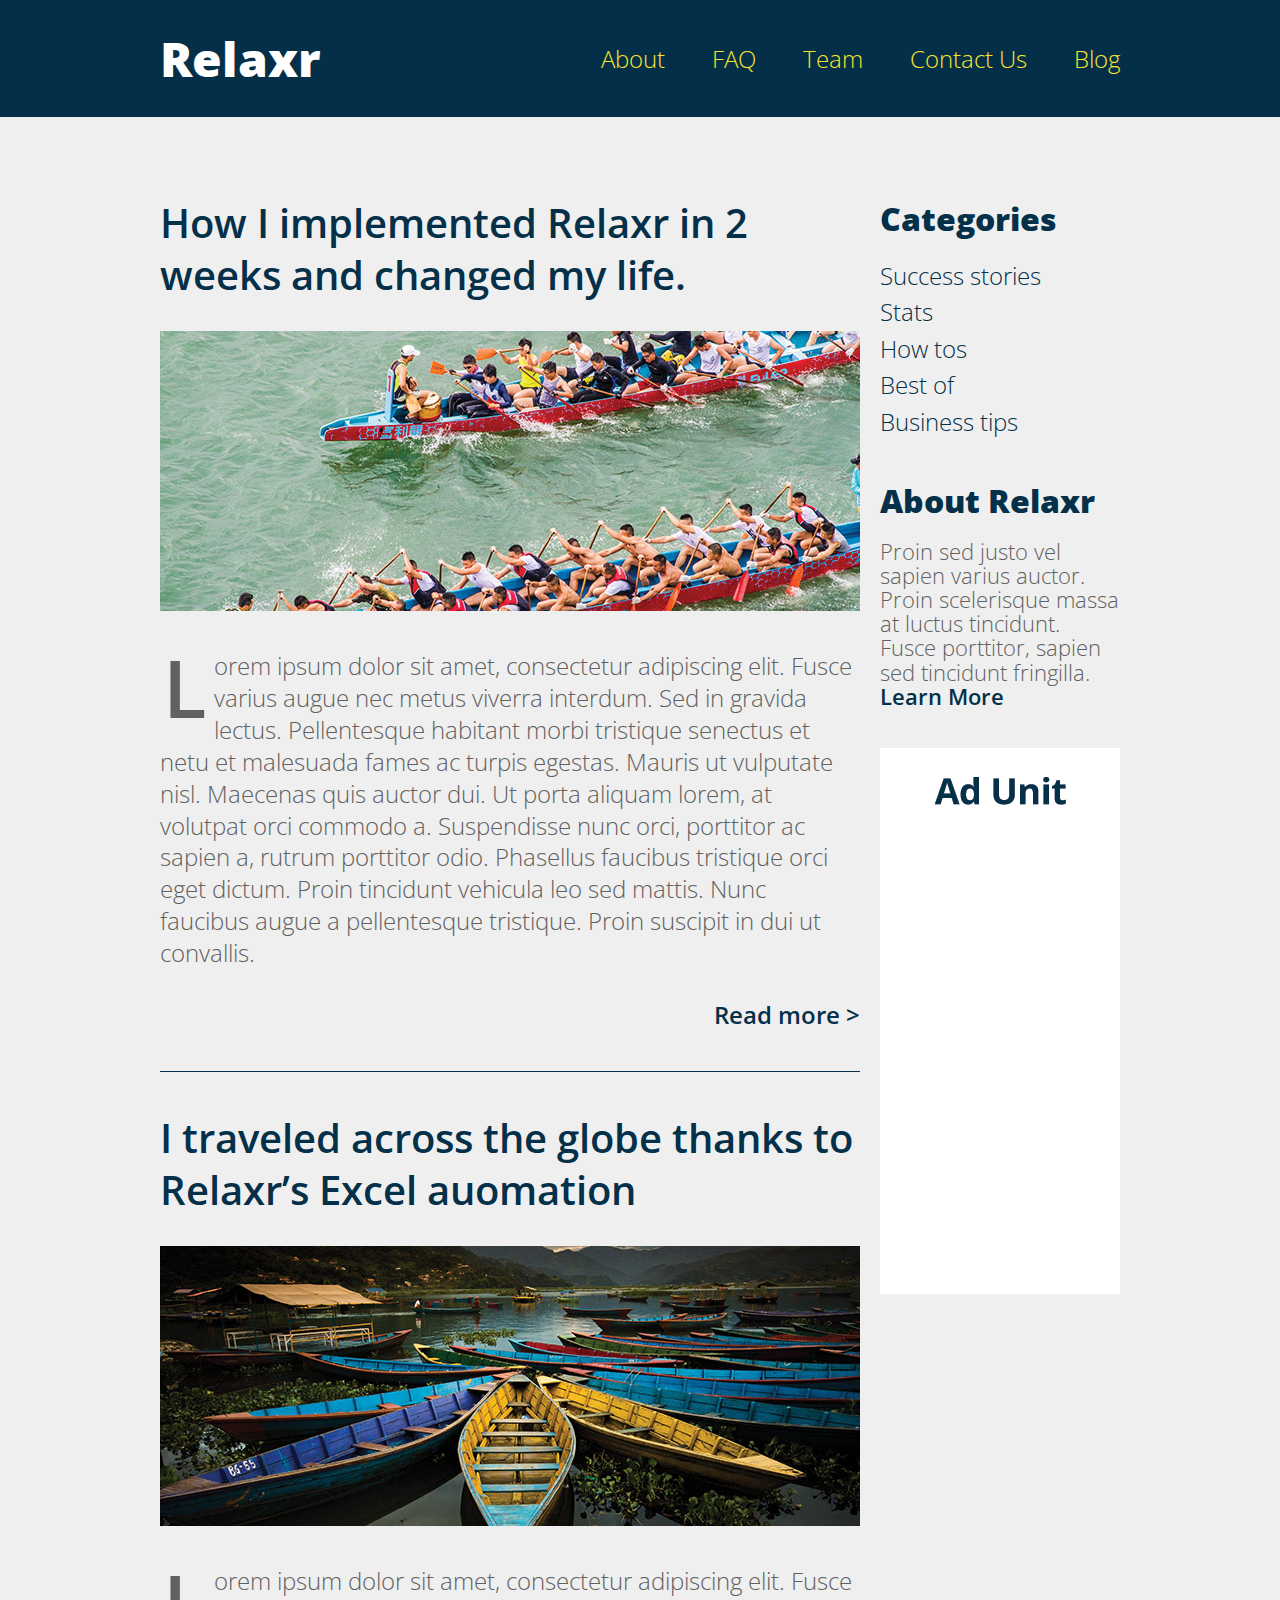
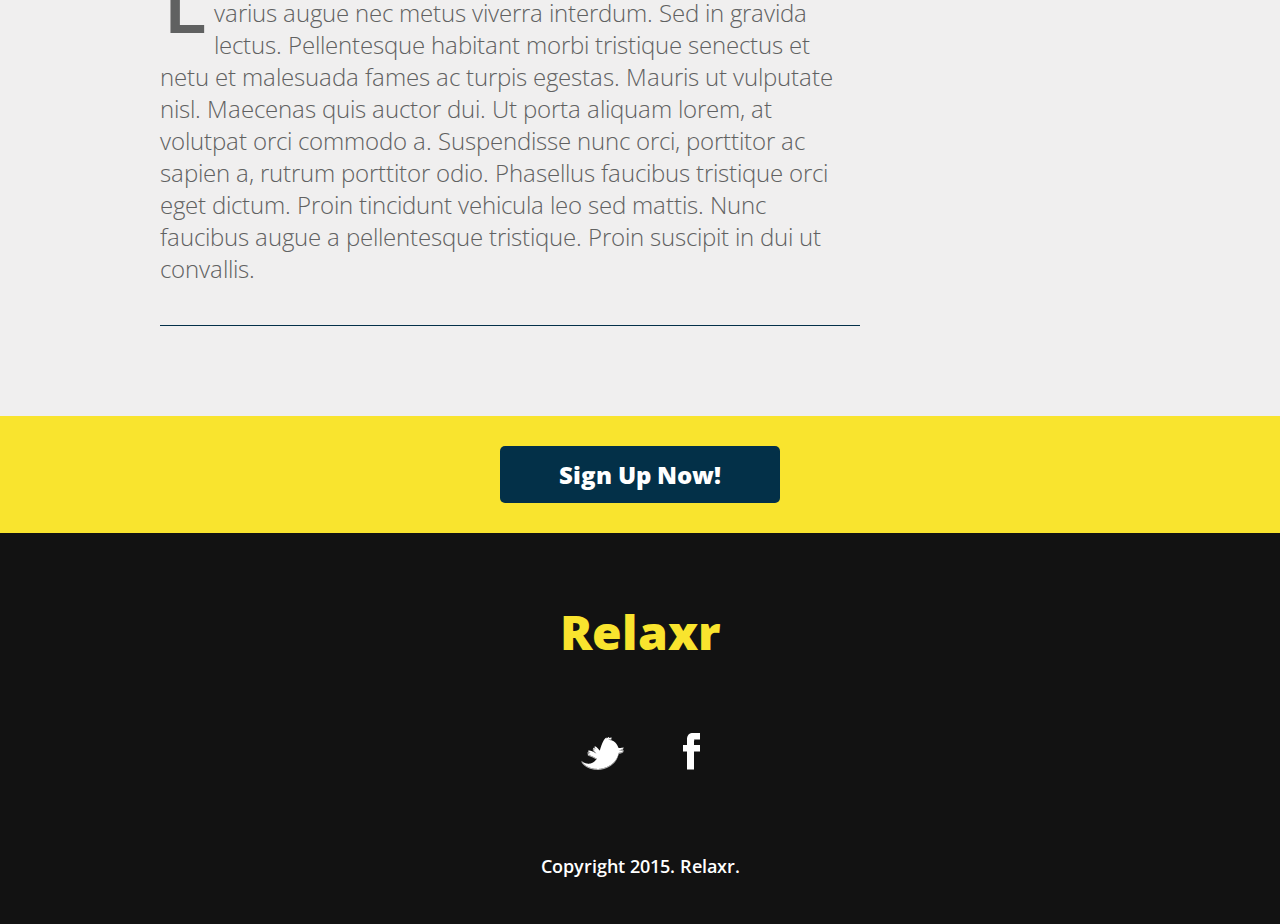
<file: faizmaricar/index.html>
<!DOCTYPE html>
<html lang="en">
	<head>
    	<meta charset="utf-8">
    	<meta name="description" content="The perfect personal assistant. Relaxr does your job for you so you can enjoy life as it is meant to be.">

		<title>Weather Background</title>
		<link href='http://fonts.googleapis.com/css?family=Open+Sans:300italic,300,600,800' rel='stylesheet' type='text/css'>

		<!-- external CSS link -->
		<link rel="stylesheet" href="css/reset.css">
		<link rel="stylesheet" href="css/style.css">
	    <script src="http://ajax.googleapis.com/ajax/libs/jquery/2.1.3/jquery.min.js"></script>
    <script>
        if(!window.jQuery){
            document.write("<script src='scripts/jquery-3.1.0.min.js'><\/script>")
        };
    </script>
    <script src="scripts/script.js"></script>
	</head>
	<body>
		<header>
			<div class="container">
				<h1 class="logo">Relaxr</h1>
				<nav>
					<ul>
						<li><a href="#">About</a></li>
						<li><a href="#">FAQ</a></li>
						<li><a href="#">Team</a></li>
						<li><a href="#">Contact Us</a></li>
						<li><a href="#">Blog</a></li>
					</ul>
				</nav>
			</div>
		</header>
		<section id="main">
			<div class="container">
				<section id="posts">
					<article class="post">
						<h2><a href="#">How I implemented Relaxr in 2 weeks and changed my life.</a></h2>
						<img src="images/blog_photo1.jpg" alt="Crew Meet">
						<p>Lorem ipsum dolor sit amet, consectetur adipiscing elit. Fusce varius augue nec metus viverra interdum. Sed in gravida lectus. Pellentesque habitant morbi tristique senectus et netu et malesuada fames ac turpis egestas. Mauris ut vulputate nisl.  Maecenas quis auctor dui. Ut porta aliquam lorem, at volutpat orci commodo a. Suspendisse nunc orci, porttitor ac sapien a, rutrum porttitor odio. Phasellus faucibus tristique orci eget dictum. Proin tincidunt vehicula leo sed mattis. Nunc faucibus augue a pellentesque tristique. Proin suscipit in dui ut convallis.</p>

						<p class="readmore"><a>Read more &gt;</a></p>
						<p class="hide" id="show-this-on-click">Maecenas quis auctor dui. Ut porta aliquam lorem, at volutpat orci commodo a. Suspendisse nunc orci, porttitor ac sapien a, rutrum porttitor odio. Phasellus faucibus tristique orci eget dictum. Proin tincidunt vehicula leo sed mattis. Nunc faucibus augue a pellentesque tristique. Proin suscipit in dui ut convallis.</p>
						<p class="readless hide"><a>Read less &gt;</a></p>
					</article>
					<article class="post">
						<h2><a href="#">I traveled across the globe thanks to Relaxr’s Excel auomation</a></h2>
						<img src="images/blog_photo2.jpg" alt="Canoes">
						<p>Lorem ipsum dolor sit amet, consectetur adipiscing elit. Fusce varius augue nec metus viverra interdum. Sed in gravida lectus. Pellentesque habitant morbi tristique senectus et netu et malesuada fames ac turpis egestas. Mauris ut vulputate nisl.  Maecenas quis auctor dui. Ut porta aliquam lorem, at volutpat orci commodo a. Suspendisse nunc orci, porttitor ac sapien a, rutrum porttitor odio. Phasellus faucibus tristique orci eget dictum. Proin tincidunt vehicula leo sed mattis. Nunc faucibus augue a pellentesque tristique. Proin suscipit in dui ut convallis.</p>

					</article>
				</section><!--
			--><aside id="sidebar">
					<h3>Categories</h3>
					<ul>
						<li><a href="#">Success stories</a></li>
						<li><a href="#">Stats</a></li>
						<li><a href="#">How tos</a></li>
						<li><a href="#">Best of</a></li>
						<li><a href="#">Business tips</a></li>
					</ul>
					<h3>About Relaxr</h3>
					<p>Proin sed justo vel sapien varius auctor. Proin scelerisque massa at luctus tincidunt. Fusce porttitor, sapien sed tincidunt fringilla.<br>
                        <a class="learnmore">Learn More</a> <span class="hide" id="learnmoretext">Here is some more text about this fun thing!</span></p>
					<img src="images/ad-unit.png" alt="Ad Unit">
				</aside>
			</div>
		</section>

		<aside id="bottom-cta">
			<a class="button blue" href="#">Sign Up Now!</a>
		</aside>
		<footer>
			<h4 class="logo">Relaxr</h4>

			<ul>
				<li><a href="#"><img src="images/twitter.png" alt="Twitter logo"></a></li>
				<li><a href="#"><img src="images/facebook.png" alt="Facebook logo"></a></li>
			</ul>

			<p class="copyright">Copyright 2015. Relaxr.</p>
		</footer>
	</body>
</html>
</file>
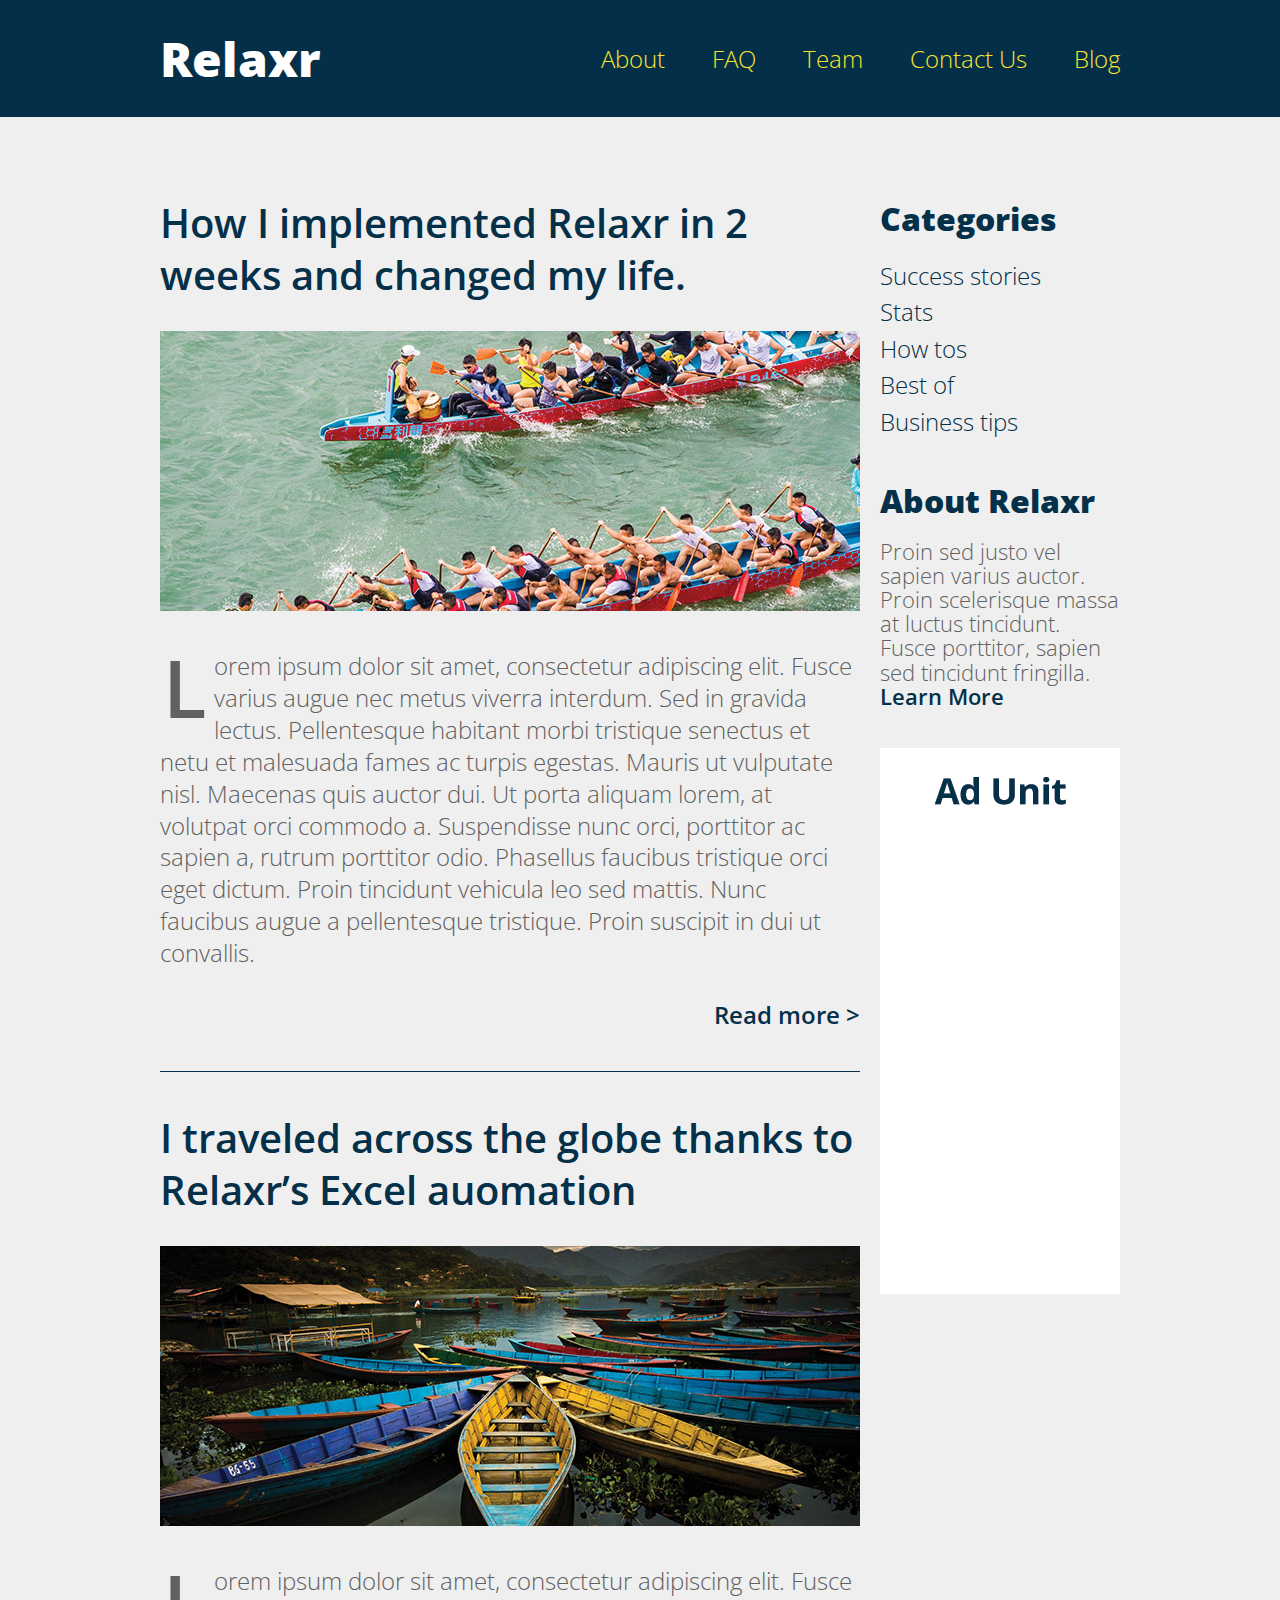
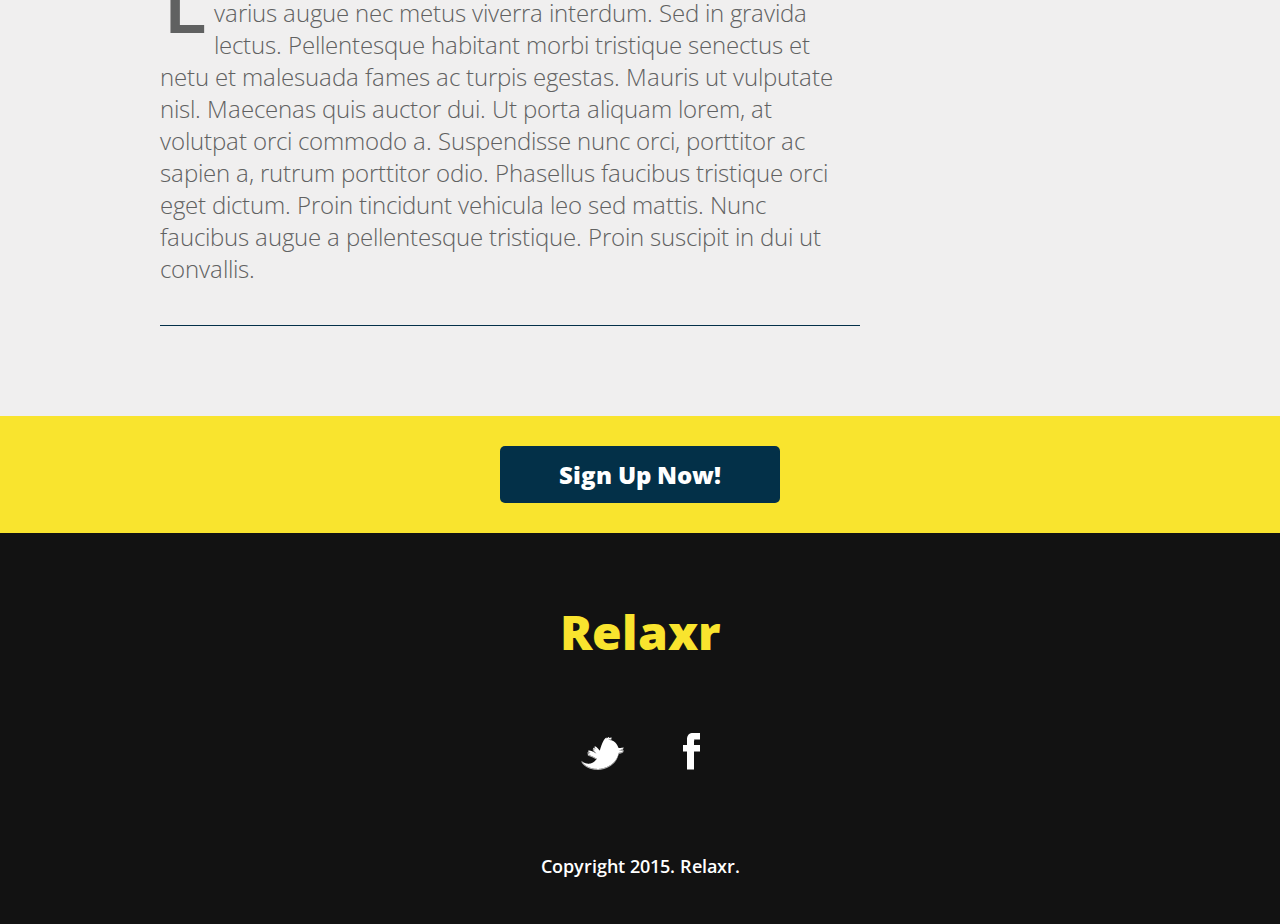
<file: farid/index.html>
<!DOCTYPE html>
<html lang="en">
	<head>
    	<meta charset="utf-8">
    	<meta name="description" content="The perfect personal assistant. Relaxr does your job for you so you can enjoy life as it is meant to be.">

		<title>Weather Background</title>
		<link href='http://fonts.googleapis.com/css?family=Open+Sans:300italic,300,600,800' rel='stylesheet' type='text/css'>

		<!-- external CSS link -->
		<link rel="stylesheet" href="css/reset.css">
		<link rel="stylesheet" href="css/style.css">
	</head>
	<body>
		<header>
			<div class="container">
				<h1 class="logo">Relaxr</h1>
				<nav>
					<ul>
						<li><a href="#">About</a></li>
						<li><a href="#">FAQ</a></li>
						<li><a href="#">Team</a></li>
						<li><a href="#">Contact Us</a></li>
						<li><a href="#">Blog</a></li>
					</ul>
				</nav>
			</div>
		</header>
		<section id="main">
			<div class="container">
				<section id="posts">
					<article class="post">
						<h2><a href="#">How I implemented Relaxr in 2 weeks and changed my life.</a></h2>
						<img src="images/blog_photo1.jpg" alt="Crew Meet">
						<p>Lorem ipsum dolor sit amet, consectetur adipiscing elit. Fusce varius augue nec metus viverra interdum. Sed in gravida lectus. Pellentesque habitant morbi tristique senectus et netu et malesuada fames ac turpis egestas. Mauris ut vulputate nisl.  Maecenas quis auctor dui. Ut porta aliquam lorem, at volutpat orci commodo a. Suspendisse nunc orci, porttitor ac sapien a, rutrum porttitor odio. Phasellus faucibus tristique orci eget dictum. Proin tincidunt vehicula leo sed mattis. Nunc faucibus augue a pellentesque tristique. Proin suscipit in dui ut convallis.</p>

						<p class="readmore"><a href="#">Read more &gt;</a></p>
						<p class="hide" id="show-this-on-click">Maecenas quis auctor dui. Ut porta aliquam lorem, at volutpat orci commodo a. Suspendisse nunc orci, porttitor ac sapien a, rutrum porttitor odio. Phasellus faucibus tristique orci eget dictum. Proin tincidunt vehicula leo sed mattis. Nunc faucibus augue a pellentesque tristique. Proin suscipit in dui ut convallis.</p>
						<p class="readless hide"><a href="#">Read less &gt;</a></p>
					</article>
					<article class="post">
						<h2><a href="#">I traveled across the globe thanks to Relaxr’s Excel auomation</a></h2>
						<img src="images/blog_photo2.jpg" alt="Canoes">
						<p>Lorem ipsum dolor sit amet, consectetur adipiscing elit. Fusce varius augue nec metus viverra interdum. Sed in gravida lectus. Pellentesque habitant morbi tristique senectus et netu et malesuada fames ac turpis egestas. Mauris ut vulputate nisl.  Maecenas quis auctor dui. Ut porta aliquam lorem, at volutpat orci commodo a. Suspendisse nunc orci, porttitor ac sapien a, rutrum porttitor odio. Phasellus faucibus tristique orci eget dictum. Proin tincidunt vehicula leo sed mattis. Nunc faucibus augue a pellentesque tristique. Proin suscipit in dui ut convallis.</p>

					</article>
				</section><!--
			--><aside id="sidebar">
					<h3>Categories</h3>
					<ul>
						<li><a href="#">Success stories</a></li>
						<li><a href="#">Stats</a></li>
						<li><a href="#">How tos</a></li>
						<li><a href="#">Best of</a></li>
						<li><a href="#">Business tips</a></li>
					</ul>
					<h3>About Relaxr</h3>
					<p>Proin sed justo vel sapien varius auctor. Proin scelerisque massa at luctus tincidunt. Fusce porttitor, sapien sed tincidunt fringilla.<br>
					<a href="#" class="learnmore">Learn More</a> <span class="hide" id="learnmoretext">Here is some more text about this fun thing!</p>
					<img src="images/ad-unit.png" alt="Ad Unit">
				</aside>
			</div>
		</section>

		<aside id="bottom-cta">
			<a class="button blue" href="#">Sign Up Now!</a>
		</aside>
		<footer>
			<h4 class="logo">Relaxr</h4>

			<ul>
				<li><a href="#"><img src="images/twitter.png" alt="Twitter logo"></a></li>
				<li><a href="#"><img src="images/facebook.png" alt="Facebook logo"></a></li>
			</ul>

			<p class="copyright">Copyright 2015. Relaxr.</p>
		</footer>
		<script src="http://ajax.googleapis.com/ajax/libs/jquery/2.1.3/jquery.min.js"></script>
	</body>
</html>
</file>
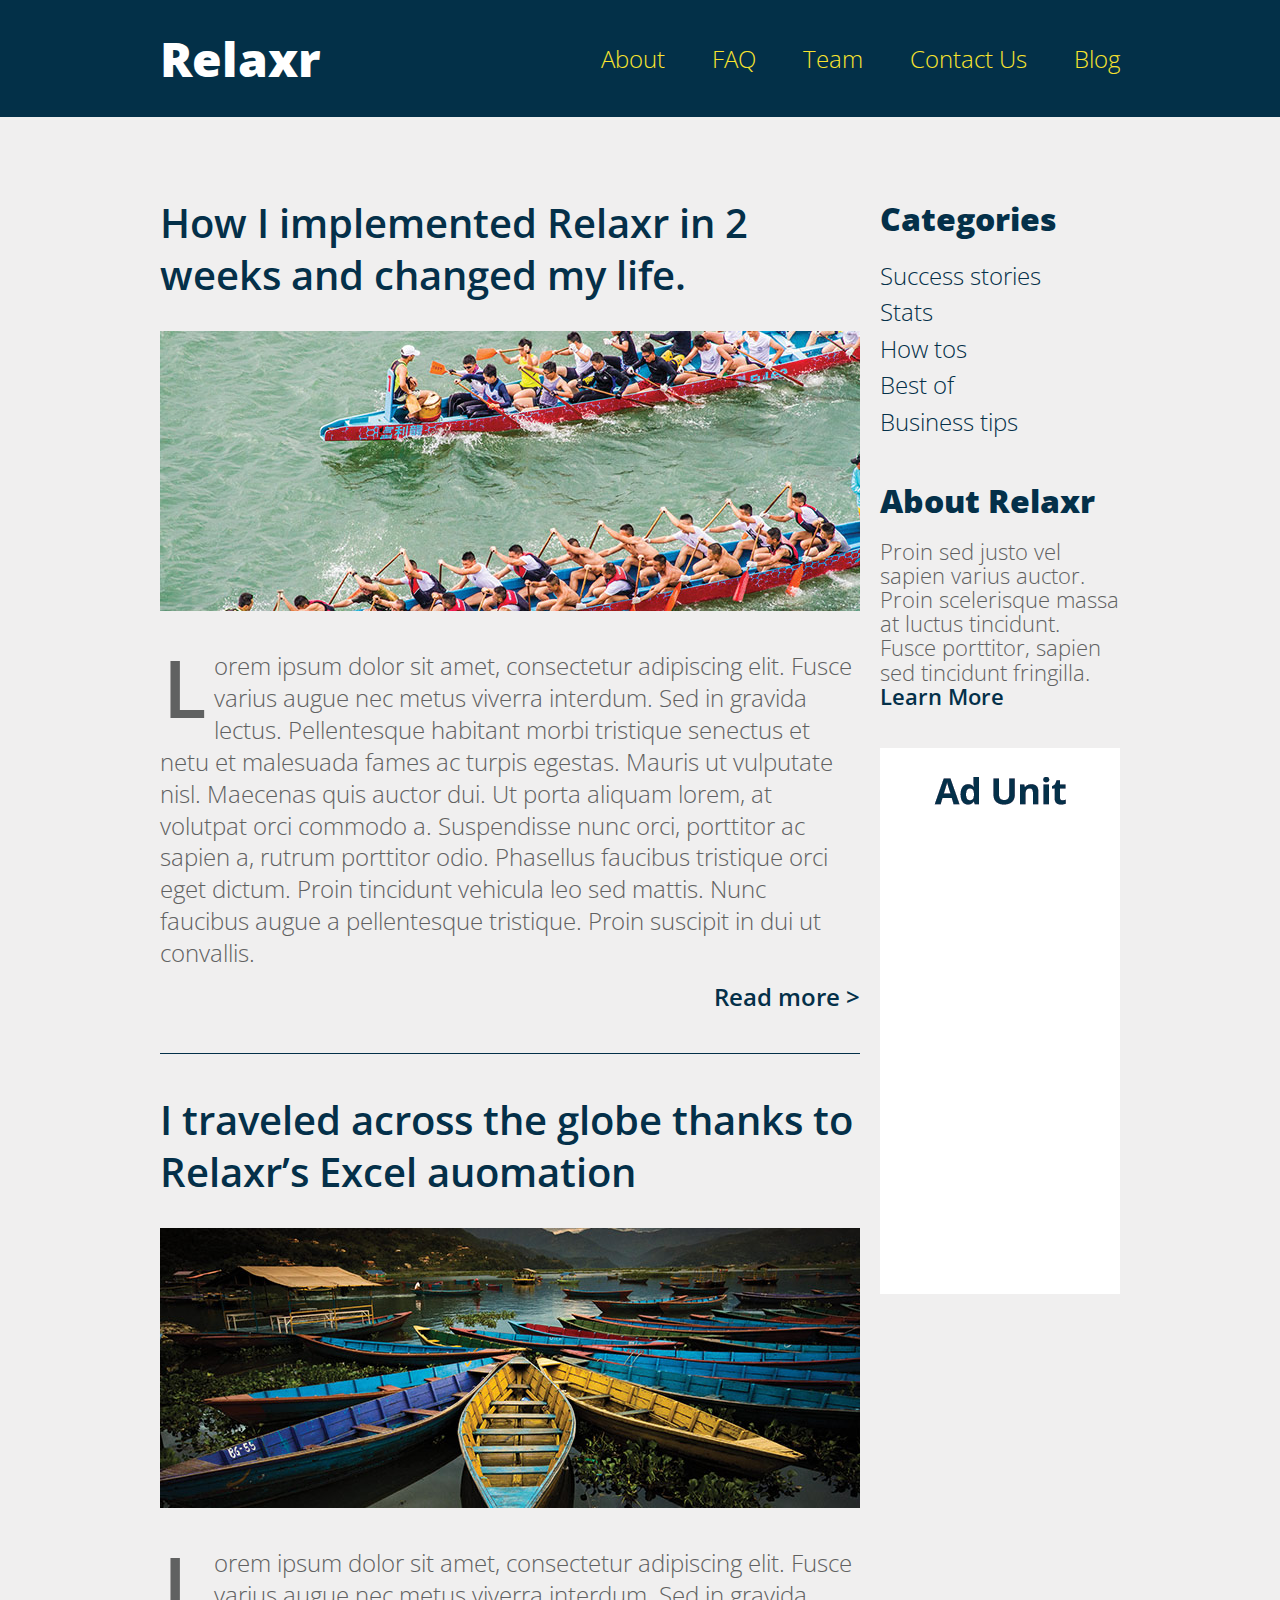
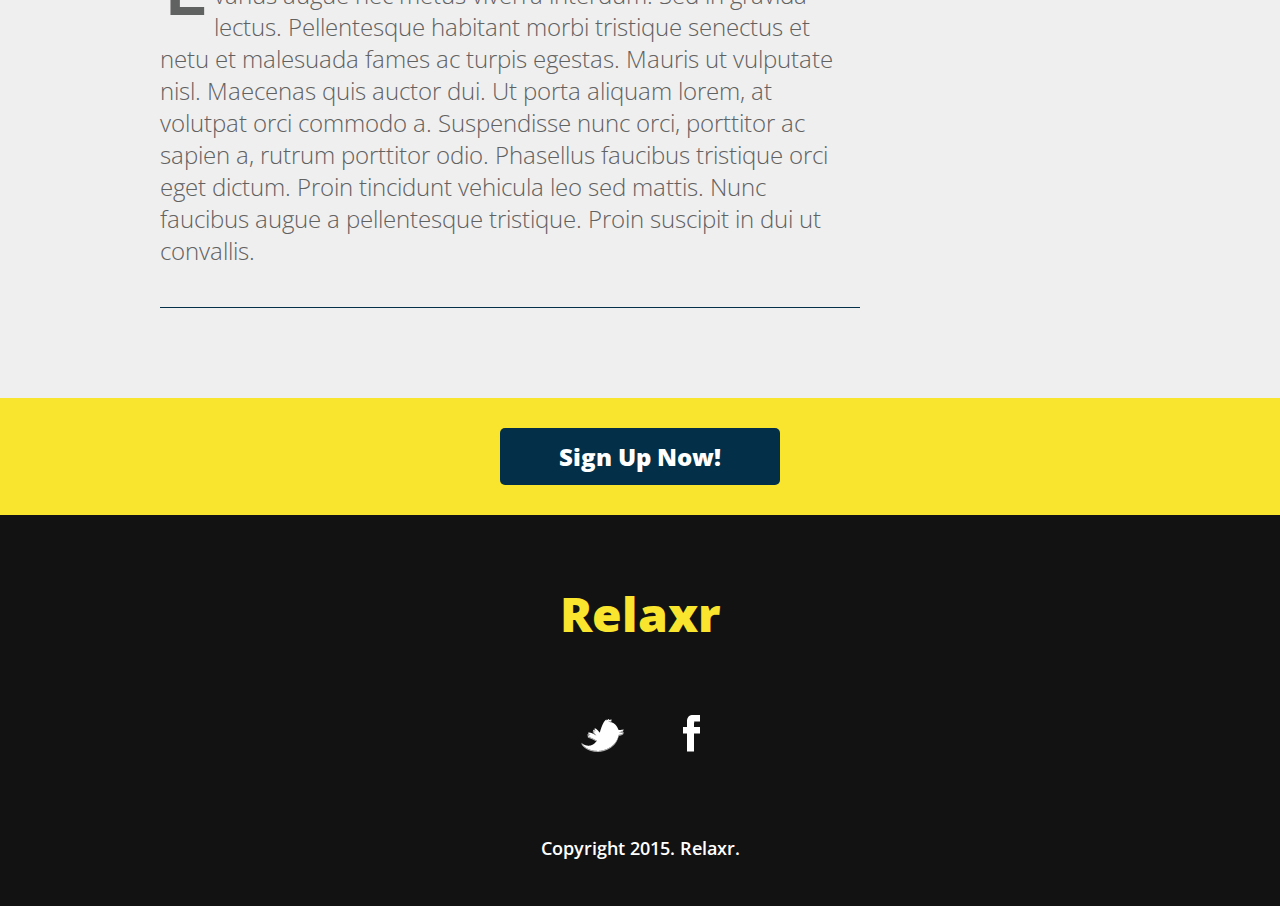
<file: gektan/index.html>
<!DOCTYPE html>
<html lang="en">
	<head>
    	<meta charset="utf-8">
    	<meta name="description" content="The perfect personal assistant. Relaxr does your job for you so you can enjoy life as it is meant to be.">

		<title>Weather Background</title>
		<link href='http://fonts.googleapis.com/css?family=Open+Sans:300italic,300,600,800' rel='stylesheet' type='text/css'>

		<!-- external CSS link -->
		<link rel="stylesheet" href="css/reset.css">
		<link rel="stylesheet" href="css/style.css">
	</head>
	<body>
		<header>
			<div class="container">
				<h1 class="logo">Relaxr</h1>
				<nav>
					<ul>
						<li><a href="#">About</a></li>
						<li><a href="#">FAQ</a></li>
						<li><a href="#">Team</a></li>
						<li><a href="#">Contact Us</a></li>
						<li><a href="#">Blog</a></li>
					</ul>
				</nav>
			</div>
		</header>
		<section id="main">
			<div class="container">
				<section id="posts">
					<article class="post">
						<h2><a href="#">How I implemented Relaxr in 2 weeks and changed my life.</a></h2>
						<img src="images/blog_photo1.jpg" alt="Crew Meet">
						<p>Lorem ipsum dolor sit amet, consectetur adipiscing elit. Fusce varius augue nec metus viverra interdum. Sed in gravida lectus. Pellentesque habitant morbi tristique senectus et netu et malesuada fames ac turpis egestas. Mauris ut vulputate nisl.  Maecenas quis auctor dui. Ut porta aliquam lorem, at volutpat orci commodo a. Suspendisse nunc orci, porttitor ac sapien a, rutrum porttitor odio. Phasellus faucibus tristique orci eget dictum. Proin tincidunt vehicula leo sed mattis. Nunc faucibus augue a pellentesque tristique. Proin suscipit in dui ut convallis.</p>

						<p class="readmore"><a href="#">Read more &gt;</a></p>
						<p class="hide" id="show-this-on-click">Maecenas quis auctor dui. Ut porta aliquam lorem, at volutpat orci commodo a. Suspendisse nunc orci, porttitor ac sapien a, rutrum porttitor odio. Phasellus faucibus tristique orci eget dictum. Proin tincidunt vehicula leo sed mattis. Nunc faucibus augue a pellentesque tristique. Proin suscipit in dui ut convallis.</p>
						<p class="readless hide"><a href="#">Read less &gt;</a></p>
					</article>
					<article class="post">
						<h2><a href="#">I traveled across the globe thanks to Relaxr’s Excel auomation</a></h2>
						<img src="images/blog_photo2.jpg" alt="Canoes">
						<p>Lorem ipsum dolor sit amet, consectetur adipiscing elit. Fusce varius augue nec metus viverra interdum. Sed in gravida lectus. Pellentesque habitant morbi tristique senectus et netu et malesuada fames ac turpis egestas. Mauris ut vulputate nisl.  Maecenas quis auctor dui. Ut porta aliquam lorem, at volutpat orci commodo a. Suspendisse nunc orci, porttitor ac sapien a, rutrum porttitor odio. Phasellus faucibus tristique orci eget dictum. Proin tincidunt vehicula leo sed mattis. Nunc faucibus augue a pellentesque tristique. Proin suscipit in dui ut convallis.</p>

					</article>
				</section><!--
			--><aside id="sidebar">
					<h3>Categories</h3>
					<ul>
						<li><a href="#">Success stories</a></li>
						<li><a href="#">Stats</a></li>
						<li><a href="#">How tos</a></li>
						<li><a href="#">Best of</a></li>
						<li><a href="#">Business tips</a></li>
					</ul>
					<h3>About Relaxr</h3>
					<p>Proin sed justo vel sapien varius auctor. Proin scelerisque massa at luctus tincidunt. Fusce porttitor, sapien sed tincidunt fringilla.<br>
					<a href="#" class="learnmore">Learn More</a> <span class="hide" id="learnmoretext">Here is some more text about this fun thing!</p>
					<img src="images/ad-unit.png" alt="Ad Unit">
				</aside>
			</div>
		</section>

		<aside id="bottom-cta">
			<a class="button blue" href="#">Sign Up Now!</a>
		</aside>
		<footer>
			<h4 class="logo">Relaxr</h4>

			<ul>
				<li><a href="#"><img src="images/twitter.png" alt="Twitter logo"></a></li>
				<li><a href="#"><img src="images/facebook.png" alt="Facebook logo"></a></li>
			</ul>

			<p class="copyright">Copyright 2015. Relaxr.</p>
		</footer>
		<script src="http://ajax.googleapis.com/ajax/libs/jquery/2.1.3/jquery.min.js"></script>
		<script type="text/javascript" src="javascript/script.js"></script>
	</body>
</html>
</file>
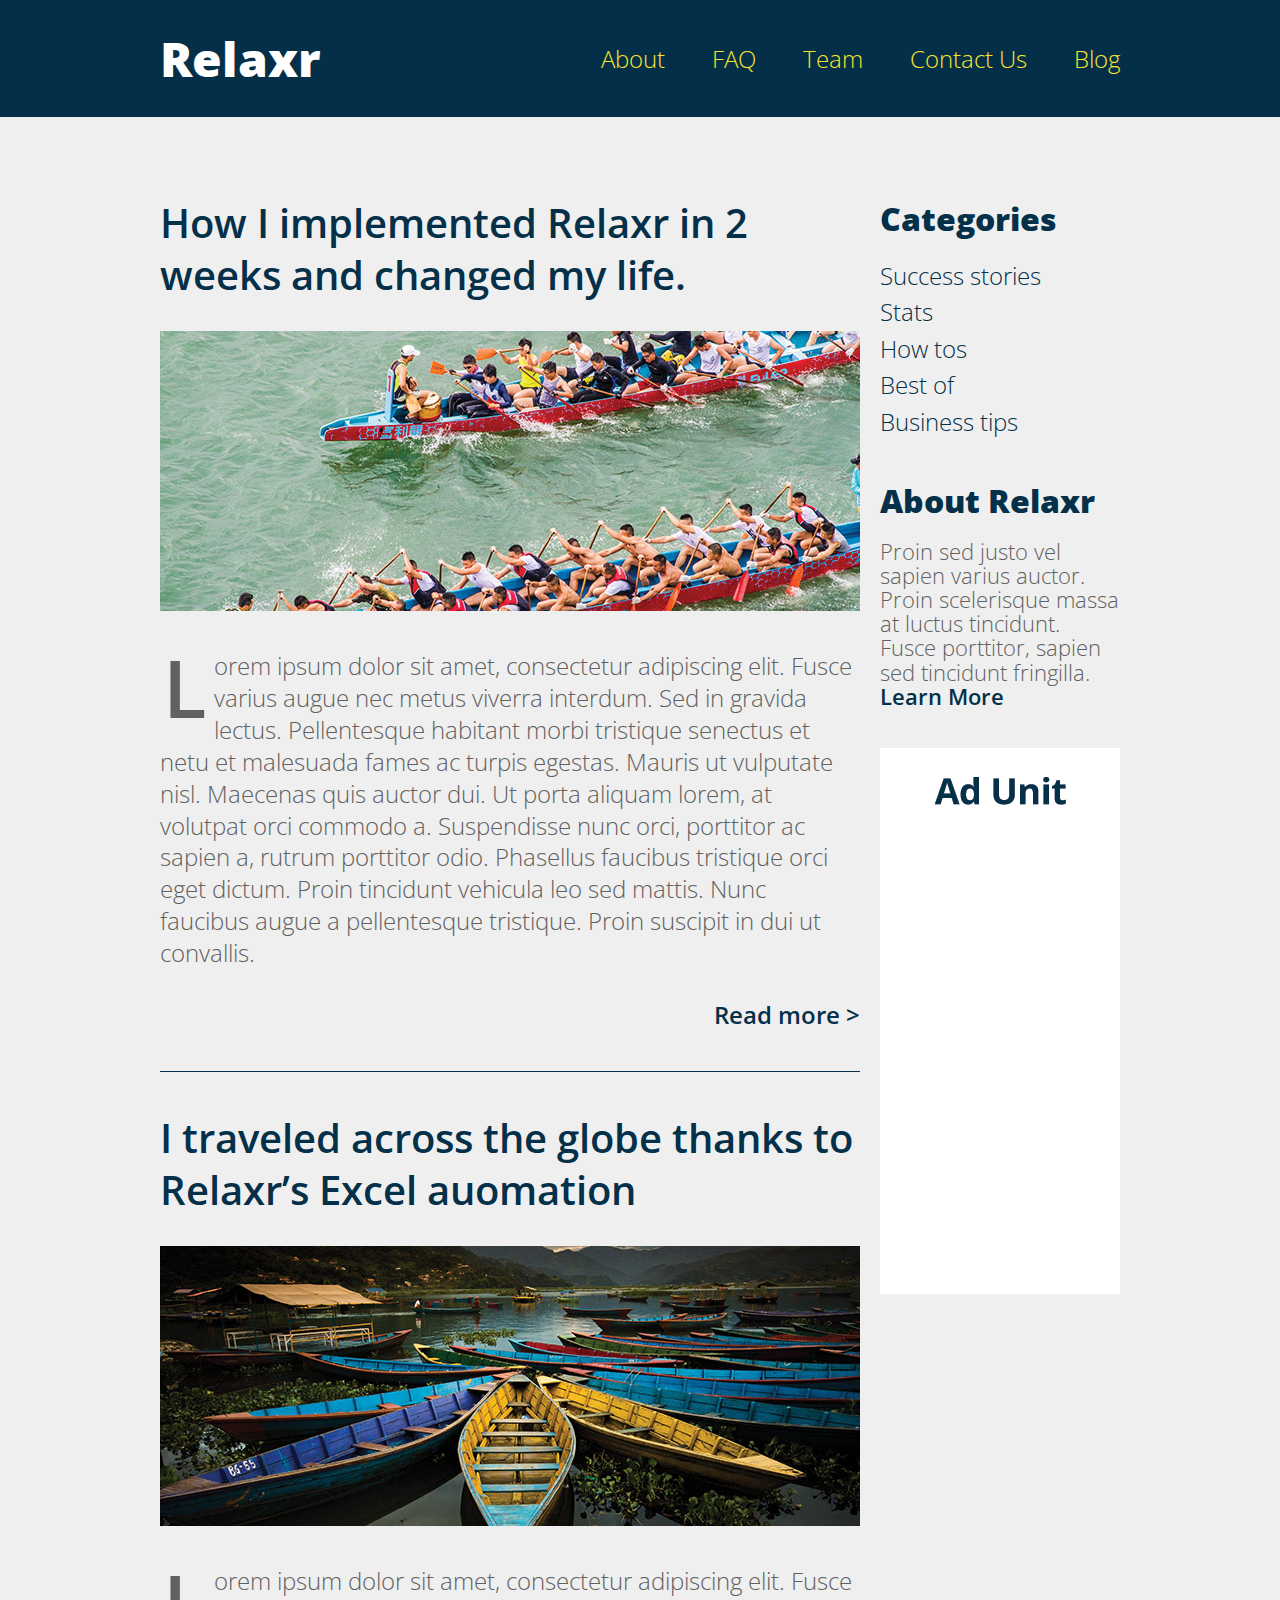
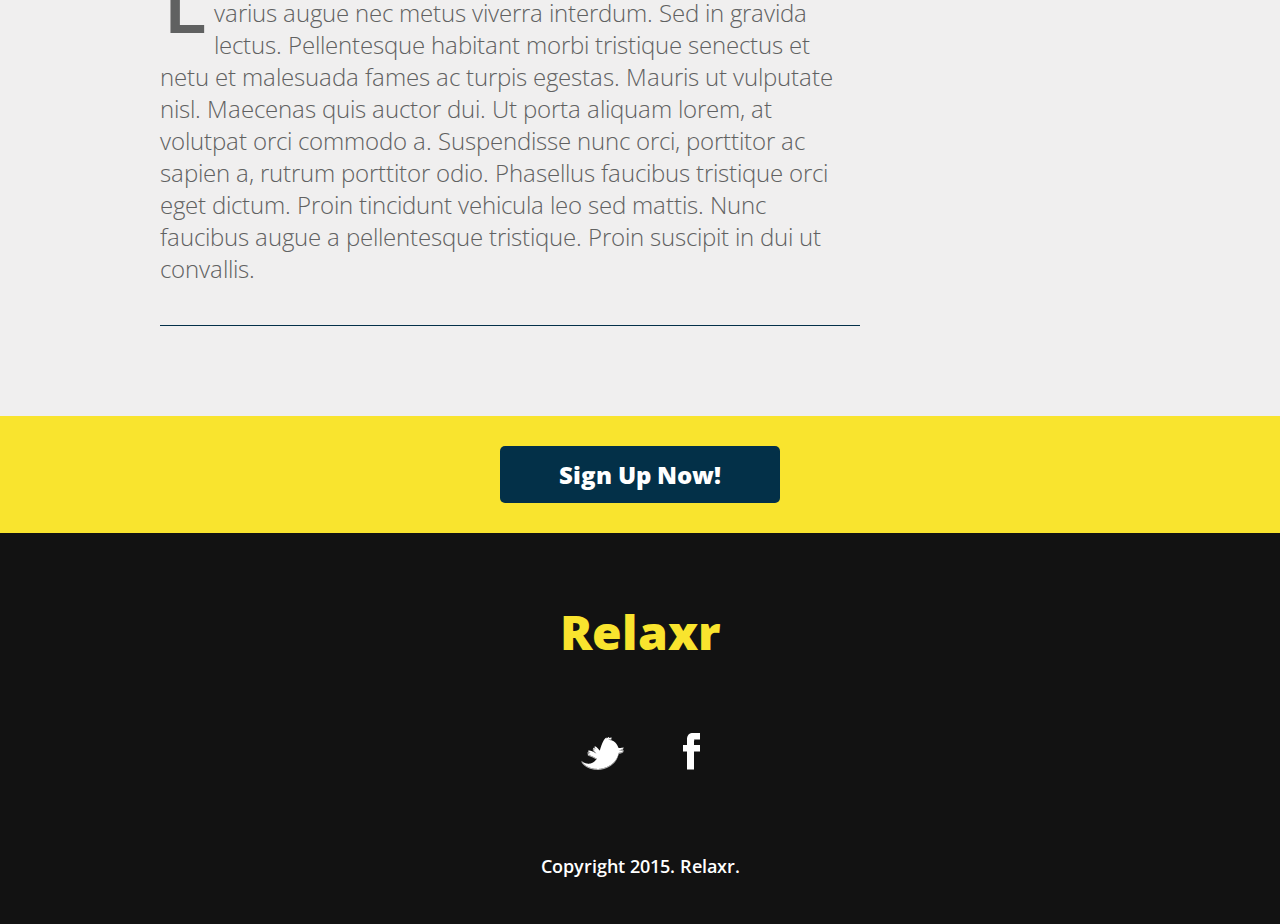
<file: jamie/index.html>
<!DOCTYPE html>
<html lang="en">
	<head>
    	<meta charset="utf-8">
    	<meta name="description" content="The perfect personal assistant. Relaxr does your job for you so you can enjoy life as it is meant to be.">

		<title>Weather Background</title>
		<link href='http://fonts.googleapis.com/css?family=Open+Sans:300italic,300,600,800' rel='stylesheet' type='text/css'>

		<!-- external CSS link -->
		<link rel="stylesheet" href="css/reset.css">
		<link rel="stylesheet" href="css/style.css">
	</head>
	<body>
		<header>
			<div class="container">
				<h1 class="logo">Relaxr</h1>
				<nav>
					<ul>
						<li><a href="#">About</a></li>
						<li><a href="#">FAQ</a></li>
						<li><a href="#">Team</a></li>
						<li><a href="#">Contact Us</a></li>
						<li><a href="#">Blog</a></li>
					</ul>
				</nav>
			</div>
		</header>
		<section id="main">
			<div class="container">
				<section id="posts">
					<article class="post">
						<h2><a href="#">How I implemented Relaxr in 2 weeks and changed my life.</a></h2>
						<img src="images/blog_photo1.jpg" alt="Crew Meet">
						<p>Lorem ipsum dolor sit amet, consectetur adipiscing elit. Fusce varius augue nec metus viverra interdum. Sed in gravida lectus. Pellentesque habitant morbi tristique senectus et netu et malesuada fames ac turpis egestas. Mauris ut vulputate nisl.  Maecenas quis auctor dui. Ut porta aliquam lorem, at volutpat orci commodo a. Suspendisse nunc orci, porttitor ac sapien a, rutrum porttitor odio. Phasellus faucibus tristique orci eget dictum. Proin tincidunt vehicula leo sed mattis. Nunc faucibus augue a pellentesque tristique. Proin suscipit in dui ut convallis.</p>

						<p class="readmore"><a href="#">Read more &gt;</a></p>
						<p class="hide" id="show-this-on-click">Maecenas quis auctor dui. Ut porta aliquam lorem, at volutpat orci commodo a. Suspendisse nunc orci, porttitor ac sapien a, rutrum porttitor odio. Phasellus faucibus tristique orci eget dictum. Proin tincidunt vehicula leo sed mattis. Nunc faucibus augue a pellentesque tristique. Proin suscipit in dui ut convallis.</p>
						<p class="readless hide"><a href="#">Read less &gt;</a></p>
					</article>
					<article class="post">
						<h2><a href="#">I traveled across the globe thanks to Relaxr’s Excel auomation</a></h2>
						<img src="images/blog_photo2.jpg" alt="Canoes">
						<p>Lorem ipsum dolor sit amet, consectetur adipiscing elit. Fusce varius augue nec metus viverra interdum. Sed in gravida lectus. Pellentesque habitant morbi tristique senectus et netu et malesuada fames ac turpis egestas. Mauris ut vulputate nisl.  Maecenas quis auctor dui. Ut porta aliquam lorem, at volutpat orci commodo a. Suspendisse nunc orci, porttitor ac sapien a, rutrum porttitor odio. Phasellus faucibus tristique orci eget dictum. Proin tincidunt vehicula leo sed mattis. Nunc faucibus augue a pellentesque tristique. Proin suscipit in dui ut convallis.</p>

					</article>
				</section><!--
			--><aside id="sidebar">
					<h3>Categories</h3>
					<ul>
						<li><a href="#">Success stories</a></li>
						<li><a href="#">Stats</a></li>
						<li><a href="#">How tos</a></li>
						<li><a href="#">Best of</a></li>
						<li><a href="#">Business tips</a></li>
					</ul>
					<h3>About Relaxr</h3>
					<p>Proin sed justo vel sapien varius auctor. Proin scelerisque massa at luctus tincidunt. Fusce porttitor, sapien sed tincidunt fringilla.<br>
					<a href="#" class="learnmore">Learn More</a> <span class="hide" id="learnmoretext">Here is some more text about this fun thing!</p>
					<img src="images/ad-unit.png" alt="Ad Unit">
				</aside>
			</div>
		</section>

		<aside id="bottom-cta">
			<a class="button blue" href="#">Sign Up Now!</a>
		</aside>
		<footer>
			<h4 class="logo">Relaxr</h4>

			<ul>
				<li><a href="#"><img src="images/twitter.png" alt="Twitter logo"></a></li>
				<li><a href="#"><img src="images/facebook.png" alt="Facebook logo"></a></li>
			</ul>

			<p class="copyright">Copyright 2015. Relaxr.</p>
		</footer>

		<script src="js/jquery.js"></script>
		<script src="js/script.js"></script>
	</body>
</html>
</file>
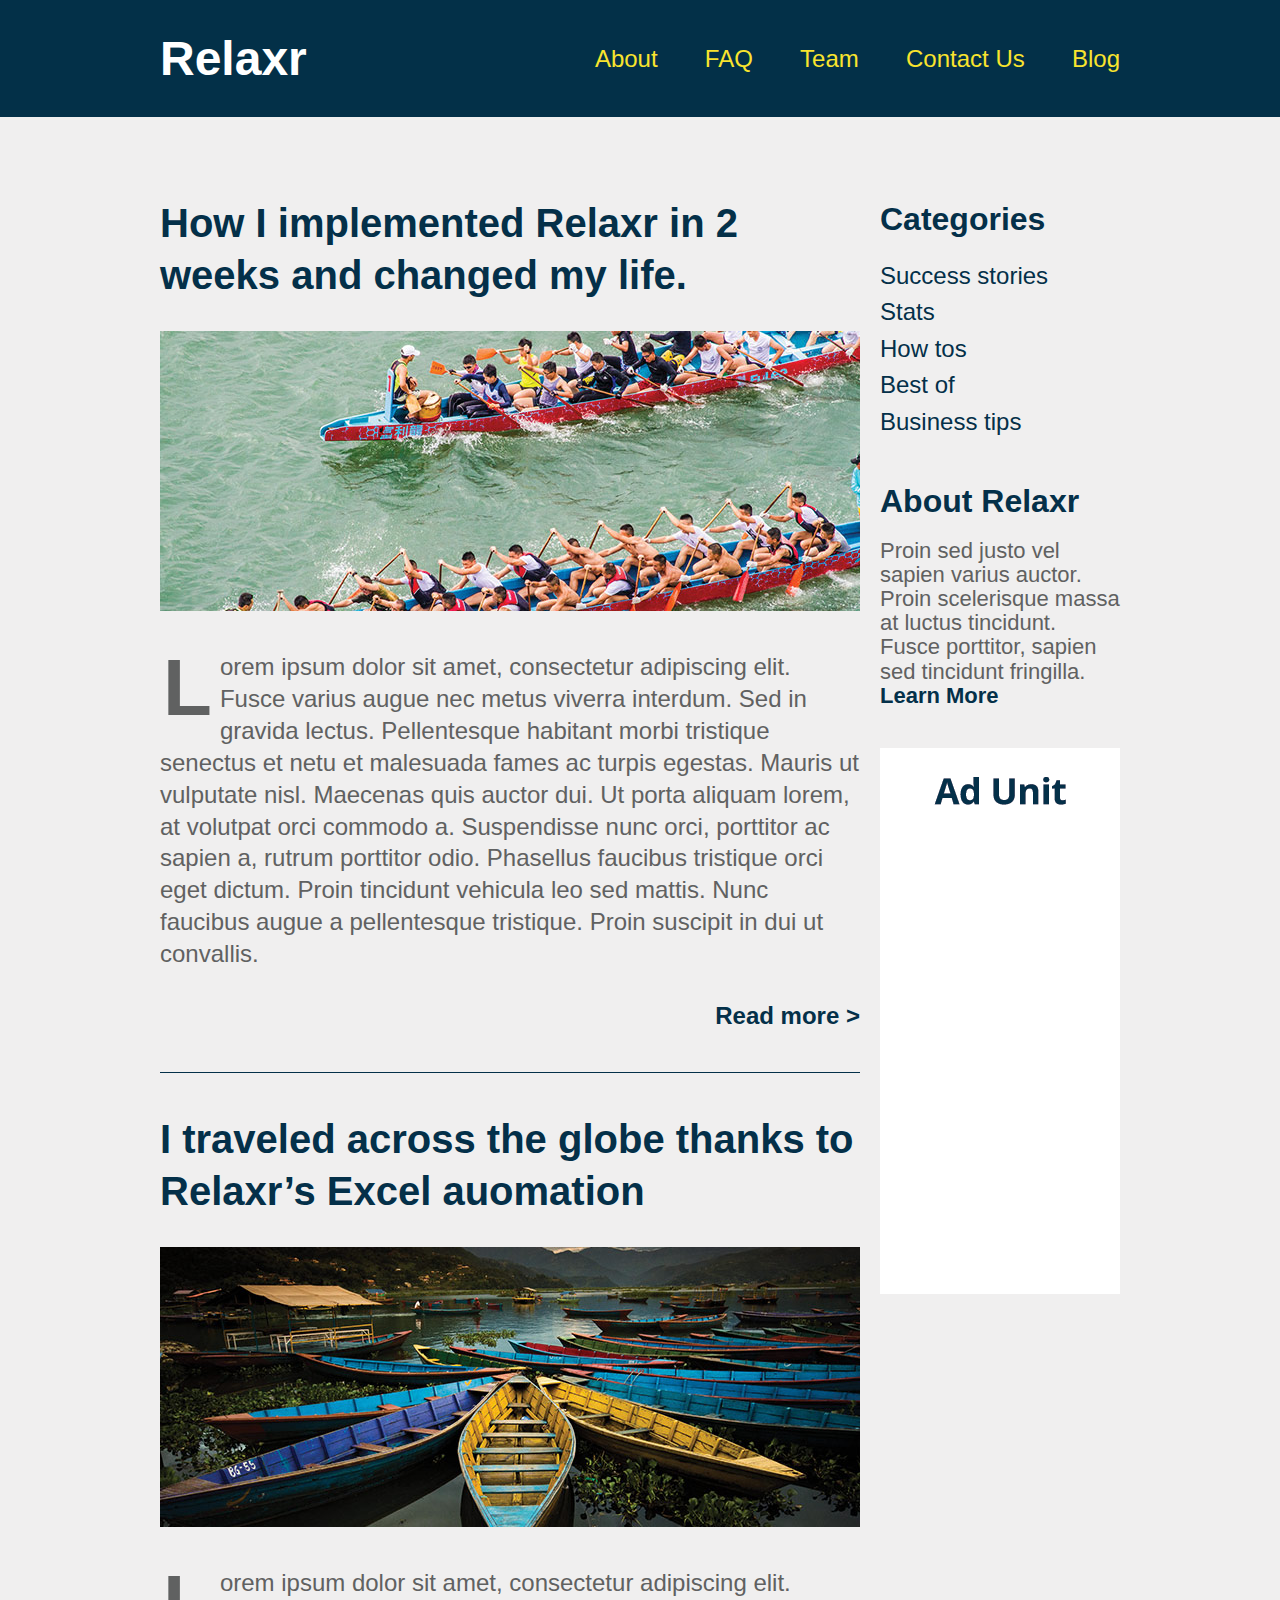
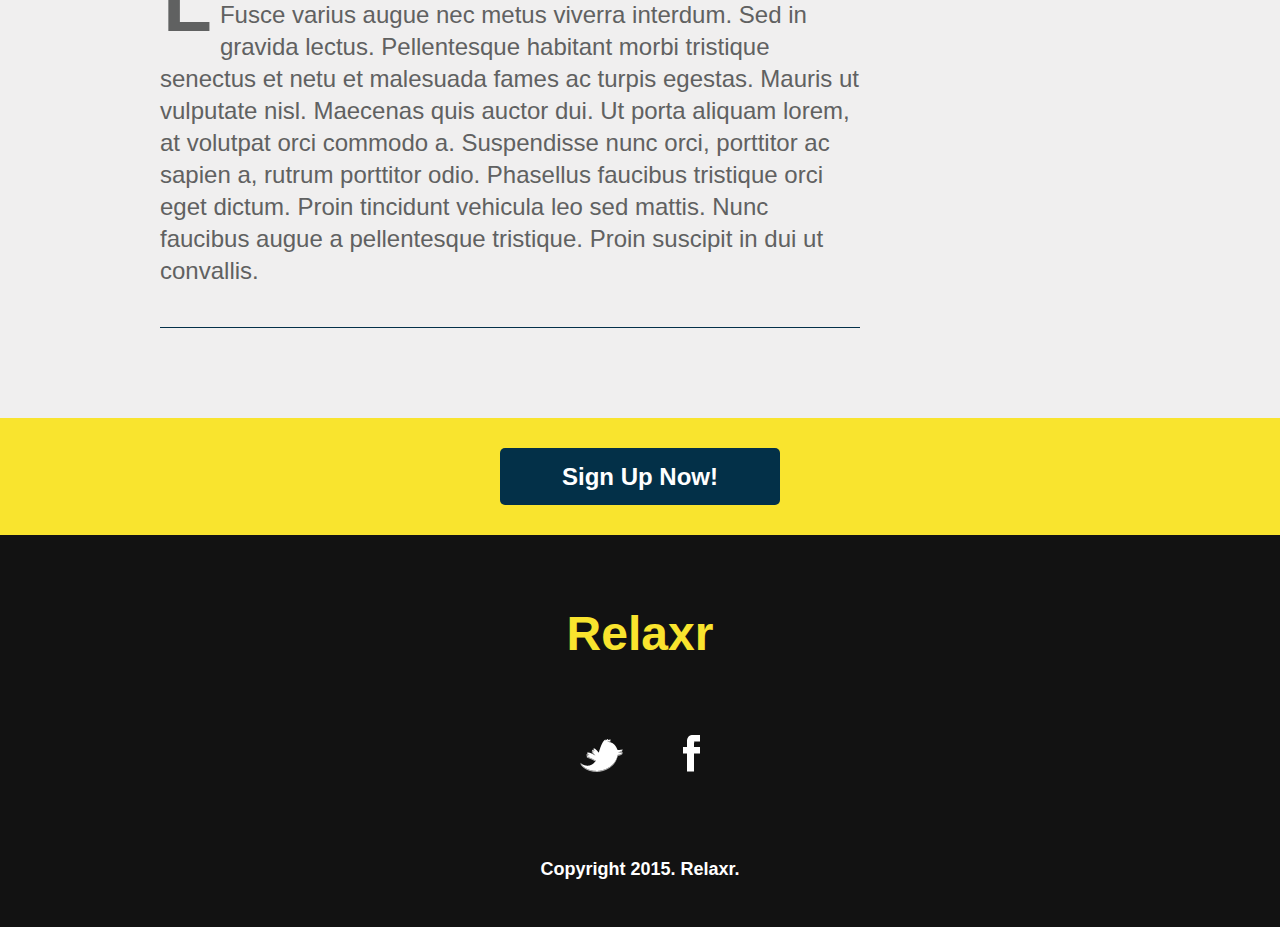
<file: kawaljit/index.html>
<!DOCTYPE html>
<html lang="en">
	<head>
    	<meta charset="utf-8">
    	<meta name="description" content="The perfect personal assistant. Relaxr does your job for you so you can enjoy life as it is meant to be.">

		<title>Weather Background</title>
		<!-- <link href='http://fonts.googleapis.com/css?family=Open+Sans:300italic,300,600,800' rel='stylesheet' type='text/css'> -->

		<!-- external CSS link -->
		<link rel="stylesheet" href="css/reset.css">
		<link rel="stylesheet" href="css/style.css">
	</head>
	<body>
		<header>
			<div class="container">
				<h1 class="logo">Relaxr</h1>
				<nav>
					<ul>
						<li><a href="#">About</a></li>
						<li><a href="#">FAQ</a></li>
						<li><a href="#">Team</a></li>
						<li><a href="#">Contact Us</a></li>
						<li><a href="#">Blog</a></li>
					</ul>
				</nav>
			</div>
		</header>
		<section id="main">
			<div class="container">
				<section id="posts">
					<article class="post">
						<h2><a href="#">How I implemented Relaxr in 2 weeks and changed my life.</a></h2>
						<img src="images/blog_photo1.jpg" alt="Crew Meet">
						<p>Lorem ipsum dolor sit amet, consectetur adipiscing elit. Fusce varius augue nec metus viverra interdum. Sed in gravida lectus. Pellentesque habitant morbi tristique senectus et netu et malesuada fames ac turpis egestas. Mauris ut vulputate nisl.  Maecenas quis auctor dui. Ut porta aliquam lorem, at volutpat orci commodo a. Suspendisse nunc orci, porttitor ac sapien a, rutrum porttitor odio. Phasellus faucibus tristique orci eget dictum. Proin tincidunt vehicula leo sed mattis. Nunc faucibus augue a pellentesque tristique. Proin suscipit in dui ut convallis.</p>

						<p class="readmore"><a href="#">Read more &gt;</a></p>
						<p class="hide" id="show-this-on-click">Maecenas quis auctor dui. Ut porta aliquam lorem, at volutpat orci commodo a. Suspendisse nunc orci, porttitor ac sapien a, rutrum porttitor odio. Phasellus faucibus tristique orci eget dictum. Proin tincidunt vehicula leo sed mattis. Nunc faucibus augue a pellentesque tristique. Proin suscipit in dui ut convallis.</p>
						<p class="readless hide"><a href="#">Read less &gt;</a></p>
					</article>
					<article class="post">
						<h2><a href="#">I traveled across the globe thanks to Relaxr’s Excel auomation</a></h2>
						<img src="images/blog_photo2.jpg" alt="Canoes">
						<p>Lorem ipsum dolor sit amet, consectetur adipiscing elit. Fusce varius augue nec metus viverra interdum. Sed in gravida lectus. Pellentesque habitant morbi tristique senectus et netu et malesuada fames ac turpis egestas. Mauris ut vulputate nisl.  Maecenas quis auctor dui. Ut porta aliquam lorem, at volutpat orci commodo a. Suspendisse nunc orci, porttitor ac sapien a, rutrum porttitor odio. Phasellus faucibus tristique orci eget dictum. Proin tincidunt vehicula leo sed mattis. Nunc faucibus augue a pellentesque tristique. Proin suscipit in dui ut convallis.</p>

					</article>
				</section><!--
			--><aside id="sidebar">
					<h3>Categories</h3>
					<ul>
						<li><a href="#">Success stories</a></li>
						<li><a href="#">Stats</a></li>
						<li><a href="#">How tos</a></li>
						<li><a href="#">Best of</a></li>
						<li><a href="#">Business tips</a></li>
					</ul>
					<h3>About Relaxr</h3>
					<p>Proin sed justo vel sapien varius auctor. Proin scelerisque massa at luctus tincidunt. Fusce porttitor, sapien sed tincidunt fringilla.<br>
					<a href="#" class="learnmore">Learn More</a> <span class="hide" id="learnmoretext">Here is some more text about this fun thing!</p>
					<img src="images/ad-unit.png" alt="Ad Unit">
				</aside>
			</div>
		</section>

		<aside id="bottom-cta">
			<a class="button blue" href="#">Sign Up Now!</a>
		</aside>
		<footer>
			<h4 class="logo">Relaxr</h4>

			<ul>
				<li><a href="#"><img src="images/twitter.png" alt="Twitter logo"></a></li>
				<li><a href="#"><img src="images/facebook.png" alt="Facebook logo"></a></li>
			</ul>

			<p class="copyright">Copyright 2015. Relaxr.</p>
		</footer>
		<!-- <script src="http://ajax.googleapis.com/ajax/libs/jquery/2.1.3/jquery.min.js"></script> -->
		<script src="js/jquery.js"></script>
		<script src="js/main.js"></script>
	</body>
</html>
</file>
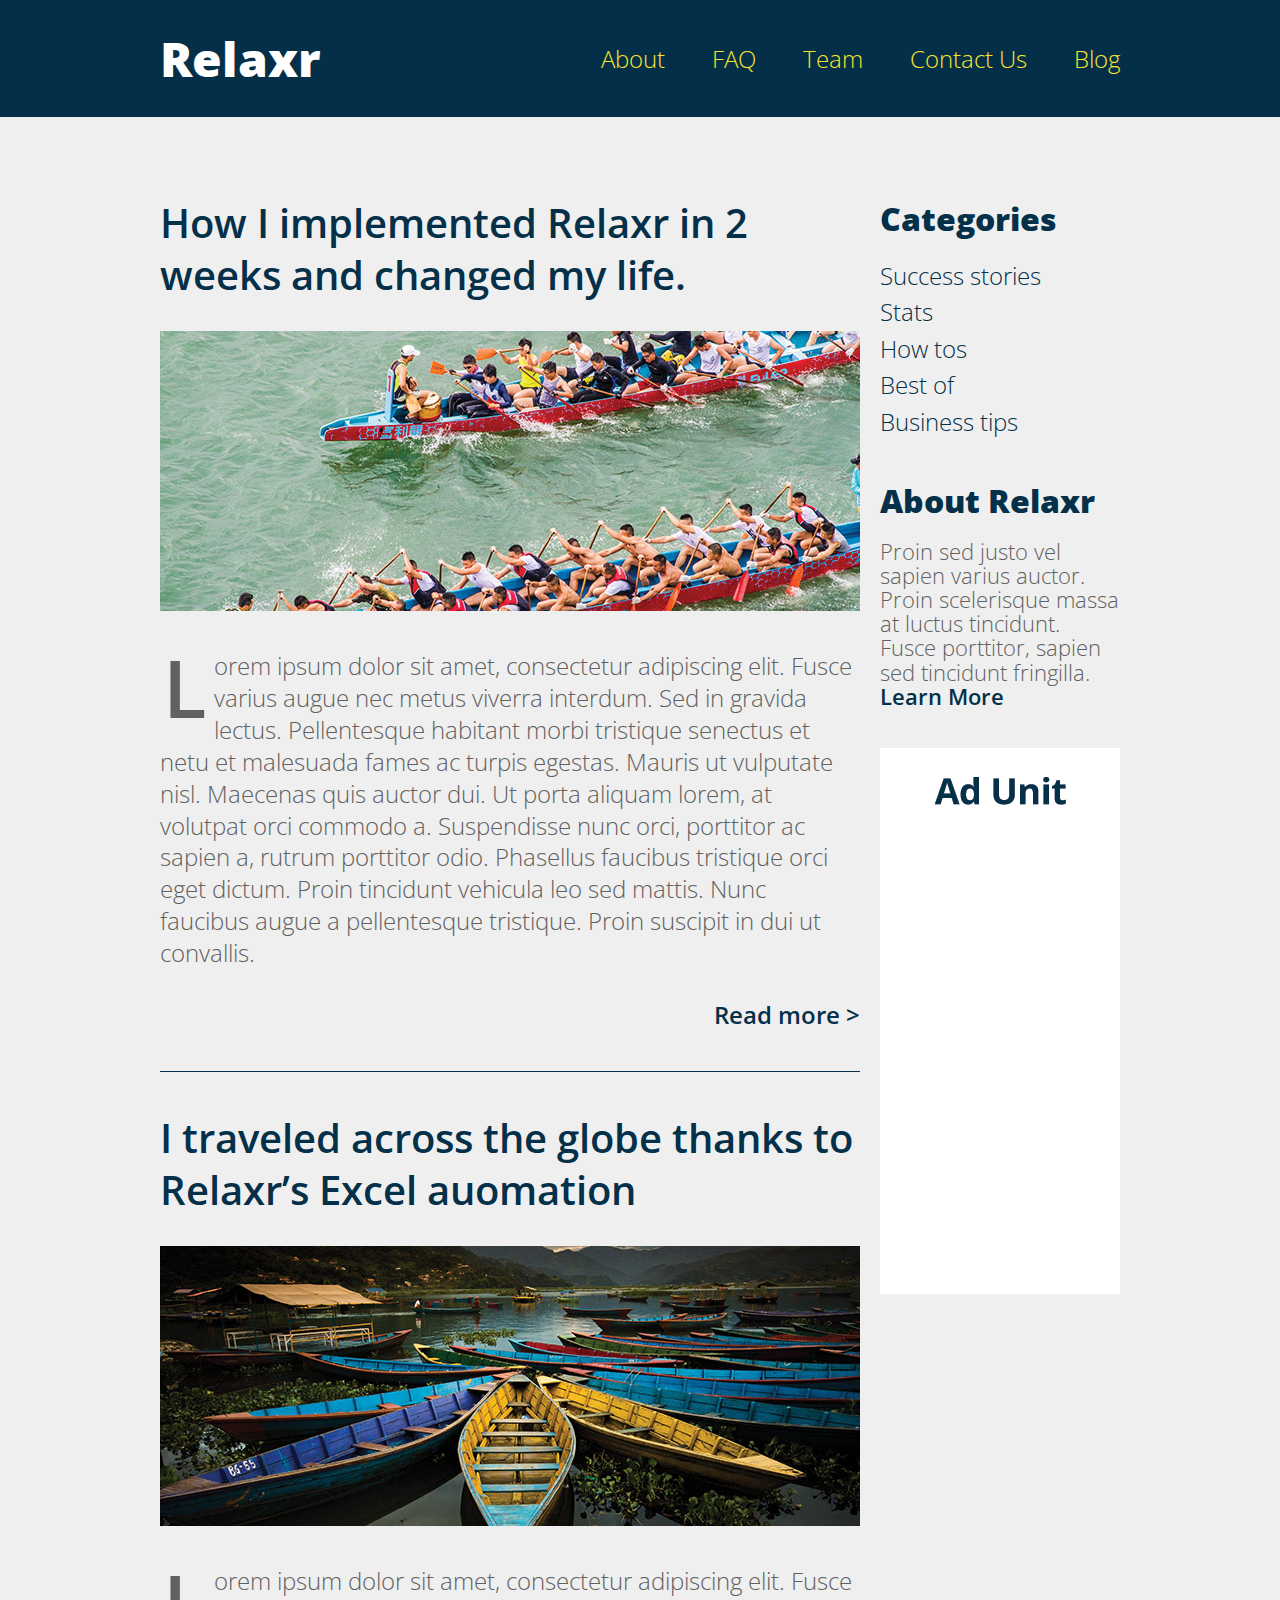
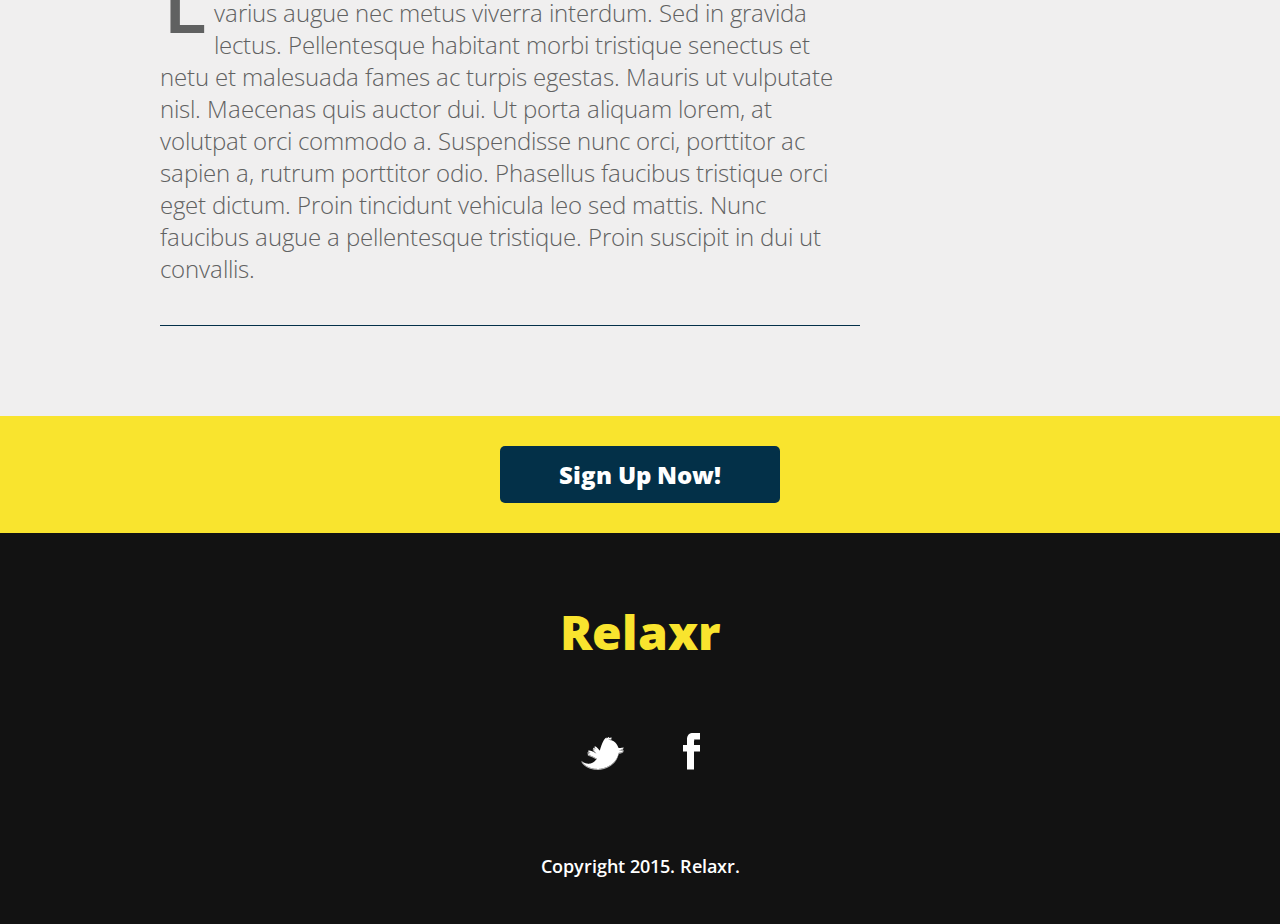
<file: leeyee/index.html>
<!DOCTYPE html>
<html lang="en">
	<head>
    	<meta charset="utf-8">
    	<meta name="description" content="The perfect personal assistant. Relaxr does your job for you so you can enjoy life as it is meant to be.">

		<title>Weather Background</title>
		<link href='http://fonts.googleapis.com/css?family=Open+Sans:300italic,300,600,800' rel='stylesheet' type='text/css'>

		<!-- external CSS link -->
		<link rel="stylesheet" href="css/reset.css">
		<link rel="stylesheet" href="css/style.css">
	</head>
	<body>
		<header>
			<div class="container">
				<h1 class="logo">Relaxr</h1>
				<nav>
					<ul>
						<li><a href="#">About</a></li>
						<li><a href="#">FAQ</a></li>
						<li><a href="#">Team</a></li>
						<li><a href="#">Contact Us</a></li>
						<li><a href="#">Blog</a></li>
					</ul>
				</nav>
			</div>
		</header>
		<section id="main">
			<div class="container">
				<section id="posts">
					<article class="post">
						<h2><a href="#">How I implemented Relaxr in 2 weeks and changed my life.</a></h2>
						<img src="images/blog_photo1.jpg" alt="Crew Meet">
						<p>Lorem ipsum dolor sit amet, consectetur adipiscing elit. Fusce varius augue nec metus viverra interdum. Sed in gravida lectus. Pellentesque habitant morbi tristique senectus et netu et malesuada fames ac turpis egestas. Mauris ut vulputate nisl.  Maecenas quis auctor dui. Ut porta aliquam lorem, at volutpat orci commodo a. Suspendisse nunc orci, porttitor ac sapien a, rutrum porttitor odio. Phasellus faucibus tristique orci eget dictum. Proin tincidunt vehicula leo sed mattis. Nunc faucibus augue a pellentesque tristique. Proin suscipit in dui ut convallis.</p>

						<p class="readmore"><a href="#">Read more &gt;</a></p>
						<p class="hide" id="show-this-on-click">Maecenas quis auctor dui. Ut porta aliquam lorem, at volutpat orci commodo a. Suspendisse nunc orci, porttitor ac sapien a, rutrum porttitor odio. Phasellus faucibus tristique orci eget dictum. Proin tincidunt vehicula leo sed mattis. Nunc faucibus augue a pellentesque tristique. Proin suscipit in dui ut convallis.</p>
						<p class="readless hide"><a href="#">Read less &gt;</a></p>
					</article>
					<article class="post">
						<h2><a href="#">I traveled across the globe thanks to Relaxr’s Excel auomation</a></h2>
						<img src="images/blog_photo2.jpg" alt="Canoes">
						<p>Lorem ipsum dolor sit amet, consectetur adipiscing elit. Fusce varius augue nec metus viverra interdum. Sed in gravida lectus. Pellentesque habitant morbi tristique senectus et netu et malesuada fames ac turpis egestas. Mauris ut vulputate nisl.  Maecenas quis auctor dui. Ut porta aliquam lorem, at volutpat orci commodo a. Suspendisse nunc orci, porttitor ac sapien a, rutrum porttitor odio. Phasellus faucibus tristique orci eget dictum. Proin tincidunt vehicula leo sed mattis. Nunc faucibus augue a pellentesque tristique. Proin suscipit in dui ut convallis.</p>

					</article>
				</section><!--
			--><aside id="sidebar">
					<h3>Categories</h3>
					<ul>
						<li><a href="#">Success stories</a></li>
						<li><a href="#">Stats</a></li>
						<li><a href="#">How tos</a></li>
						<li><a href="#">Best of</a></li>
						<li><a href="#">Business tips</a></li>
					</ul>
					<h3>About Relaxr</h3>
					<p>Proin sed justo vel sapien varius auctor. Proin scelerisque massa at luctus tincidunt. Fusce porttitor, sapien sed tincidunt fringilla.<br>
					<a href="#" class="learnmore">Learn More</a> <span class="hide" id="learnmoretext">Here is some more text about this fun thing!</p>
					<img src="images/ad-unit.png" alt="Ad Unit">
				</aside>
			</div>
		</section>

		<aside id="bottom-cta">
			<a class="button blue" href="#">Sign Up Now!</a>
		</aside>
		<footer>
			<h4 class="logo">Relaxr</h4>

			<ul>
				<li><a href="#"><img src="images/twitter.png" alt="Twitter logo"></a></li>
				<li><a href="#"><img src="images/facebook.png" alt="Facebook logo"></a></li>
			</ul>

			<p class="copyright">Copyright 2015. Relaxr.</p>
		</footer>
		<script src="http://ajax.googleapis.com/ajax/libs/jquery/2.1.3/jquery.min.js"></script>
		<script src="js/relaxr.js" charset="utf-8"></script>
	</body>
</html>
</file>
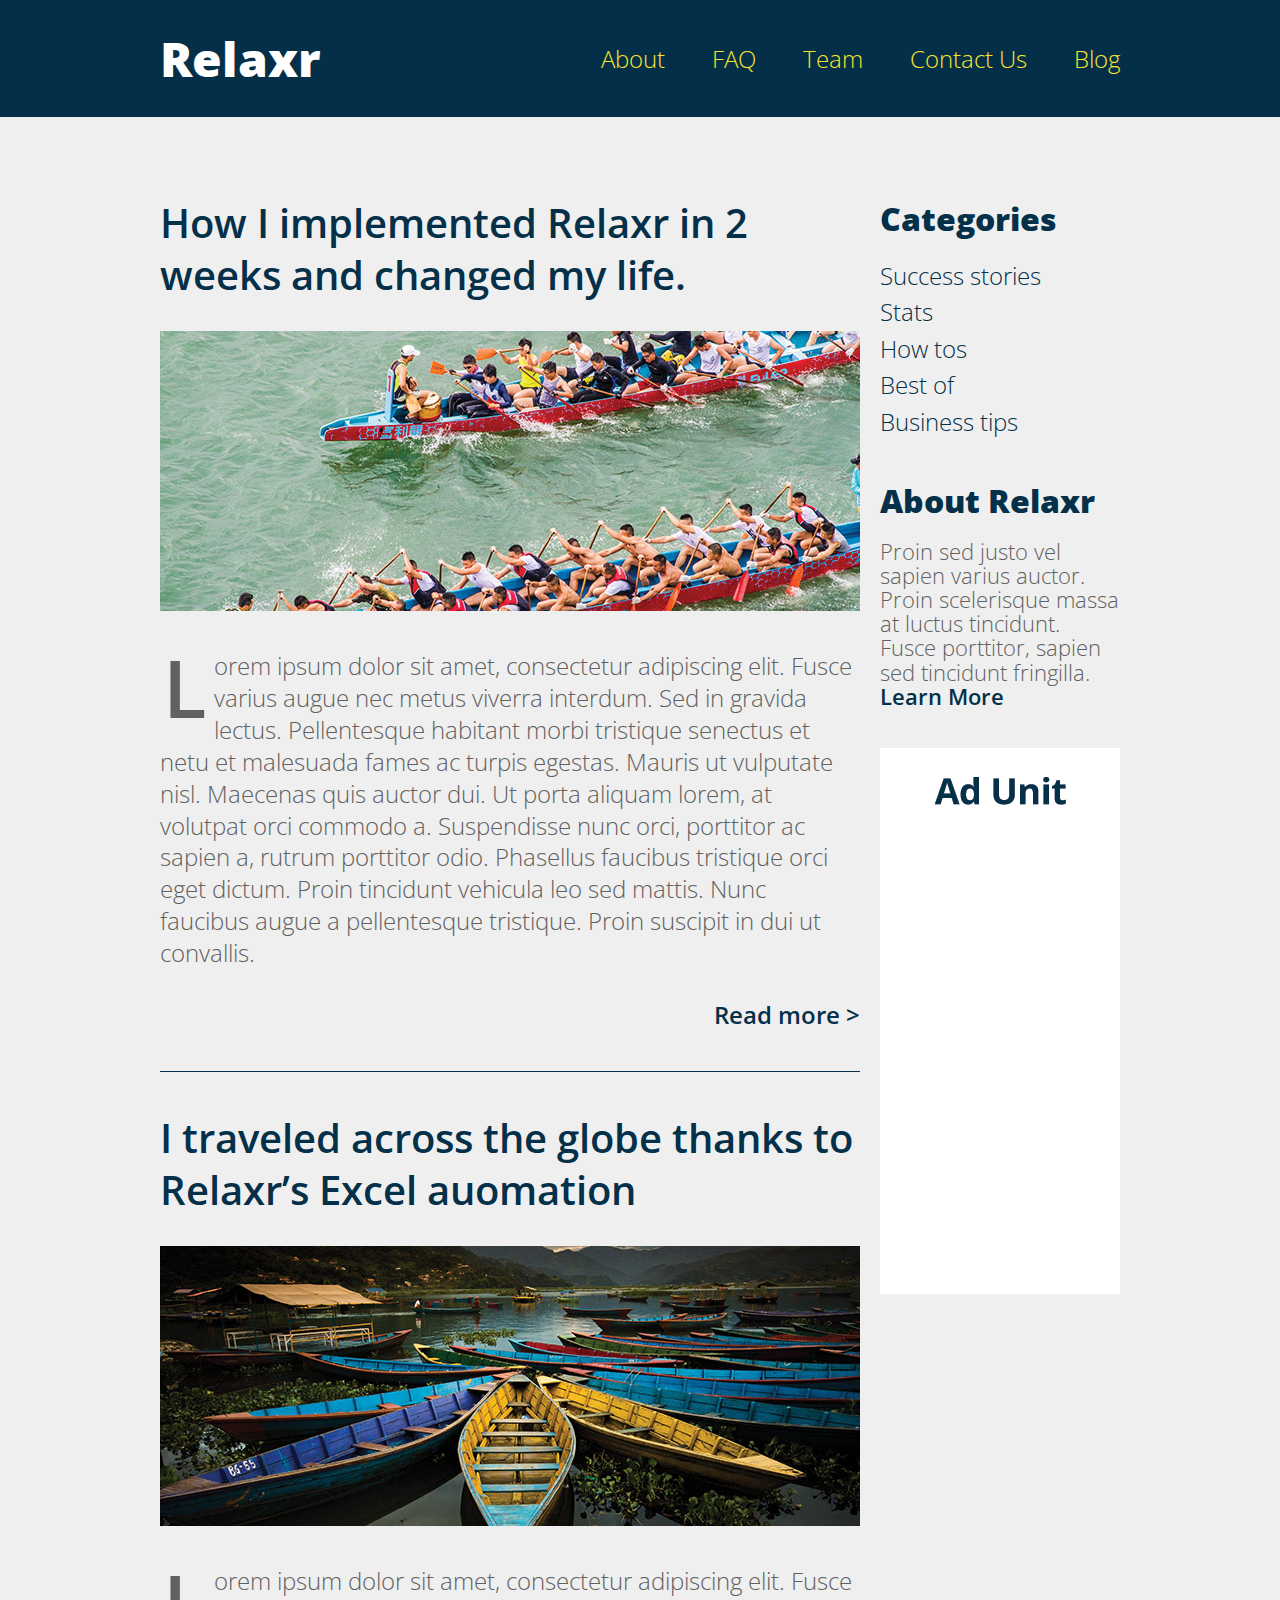
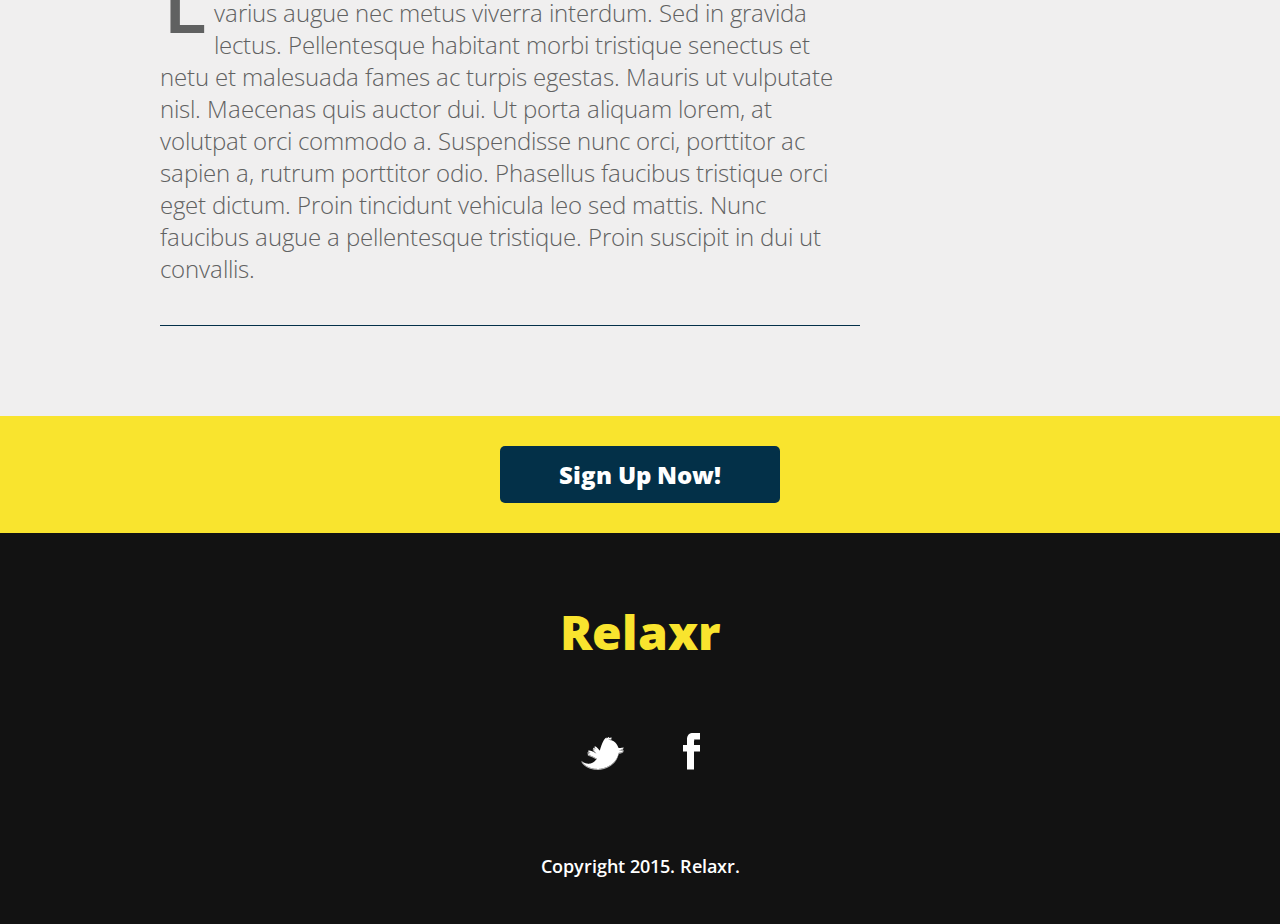
<file: sarena/index.html>
<!DOCTYPE html>
<html lang="en">
	<head>
    	<meta charset="utf-8">
    	<meta name="description" content="The perfect personal assistant. Relaxr does your job for you so you can enjoy life as it is meant to be.">

		<title>Weather Background</title>
		<link href='http://fonts.googleapis.com/css?family=Open+Sans:300italic,300,600,800' rel='stylesheet' type='text/css'>

		<!-- external CSS link -->
		<link rel="stylesheet" href="css/reset.css">
		<link rel="stylesheet" href="css/style.css">
	</head>
	<body>
		<header>
			<div class="container">
				<h1 class="logo">Relaxr</h1>
				<nav>
					<ul>
						<li><a href="#">About</a></li>
						<li><a href="#">FAQ</a></li>
						<li><a href="#">Team</a></li>
						<li><a href="#">Contact Us</a></li>
						<li><a href="#">Blog</a></li>
					</ul>
				</nav>
			</div>
		</header>
		<section id="main">
			<div class="container">
				<section id="posts">
					<article class="post">
						<h2><a href="#">How I implemented Relaxr in 2 weeks and changed my life.</a></h2>
						<img src="images/blog_photo1.jpg" alt="Crew Meet">
						<p>Lorem ipsum dolor sit amet, consectetur adipiscing elit. Fusce varius augue nec metus viverra interdum. Sed in gravida lectus. Pellentesque habitant morbi tristique senectus et netu et malesuada fames ac turpis egestas. Mauris ut vulputate nisl.  Maecenas quis auctor dui. Ut porta aliquam lorem, at volutpat orci commodo a. Suspendisse nunc orci, porttitor ac sapien a, rutrum porttitor odio. Phasellus faucibus tristique orci eget dictum. Proin tincidunt vehicula leo sed mattis. Nunc faucibus augue a pellentesque tristique. Proin suscipit in dui ut convallis.</p>

						<p class="readmore"><a href="#">Read more &gt;</a></p>
						<p class="hide" id="show-this-on-click"><br>Maecenas quis auctor dui. Ut porta aliquam lorem, at volutpat orci commodo a. Suspendisse nunc orci, porttitor ac sapien a, rutrum porttitor odio. Phasellus faucibus tristique orci eget dictum. Proin tincidunt vehicula leo sed mattis. Nunc faucibus augue a pellentesque tristique. Proin suscipit in dui ut convallis.</p>
						<p class="readless hide"><a href="#">Read less &gt;</a></p>
					</article>
					<article class="post">
						<h2><a href="#">I traveled across the globe thanks to Relaxr’s Excel auomation</a></h2>
						<img src="images/blog_photo2.jpg" alt="Canoes">
						<p>Lorem ipsum dolor sit amet, consectetur adipiscing elit. Fusce varius augue nec metus viverra interdum. Sed in gravida lectus. Pellentesque habitant morbi tristique senectus et netu et malesuada fames ac turpis egestas. Mauris ut vulputate nisl.  Maecenas quis auctor dui. Ut porta aliquam lorem, at volutpat orci commodo a. Suspendisse nunc orci, porttitor ac sapien a, rutrum porttitor odio. Phasellus faucibus tristique orci eget dictum. Proin tincidunt vehicula leo sed mattis. Nunc faucibus augue a pellentesque tristique. Proin suscipit in dui ut convallis.</p>

					</article>
				</section><!--
			--><aside id="sidebar">
					<h3>Categories</h3>
					<ul>
						<li><a href="#">Success stories</a></li>
						<li><a href="#">Stats</a></li>
						<li><a href="#">How tos</a></li>
						<li><a href="#">Best of</a></li>
						<li><a href="#">Business tips</a></li>
					</ul>
					<h3>About Relaxr</h3>
					<p>Proin sed justo vel sapien varius auctor. Proin scelerisque massa at luctus tincidunt. Fusce porttitor, sapien sed tincidunt fringilla.<br>
					<a href="#" class="learnmore">Learn More</a> <span class="hide" id="learnmoretext">Here is some more text about this fun thing!</p>
					<img src="images/ad-unit.png" alt="Ad Unit">
				</aside>
			</div>
		</section>

		<aside id="bottom-cta">
			<a class="button blue" href="#">Sign Up Now!</a>
		</aside>
		<footer>
			<h4 class="logo">Relaxr</h4>

			<ul>
				<li><a href="#"><img src="images/twitter.png" alt="Twitter logo"></a></li>
				<li><a href="#"><img src="images/facebook.png" alt="Facebook logo"></a></li>
			</ul>

			<p class="copyright">Copyright 2015. Relaxr.</p>
		</footer>
		<script src="http://ajax.googleapis.com/ajax/libs/jquery/2.1.3/jquery.min.js"></script>
		<script src="script.js"></script>
	</body>
</html>
</file>
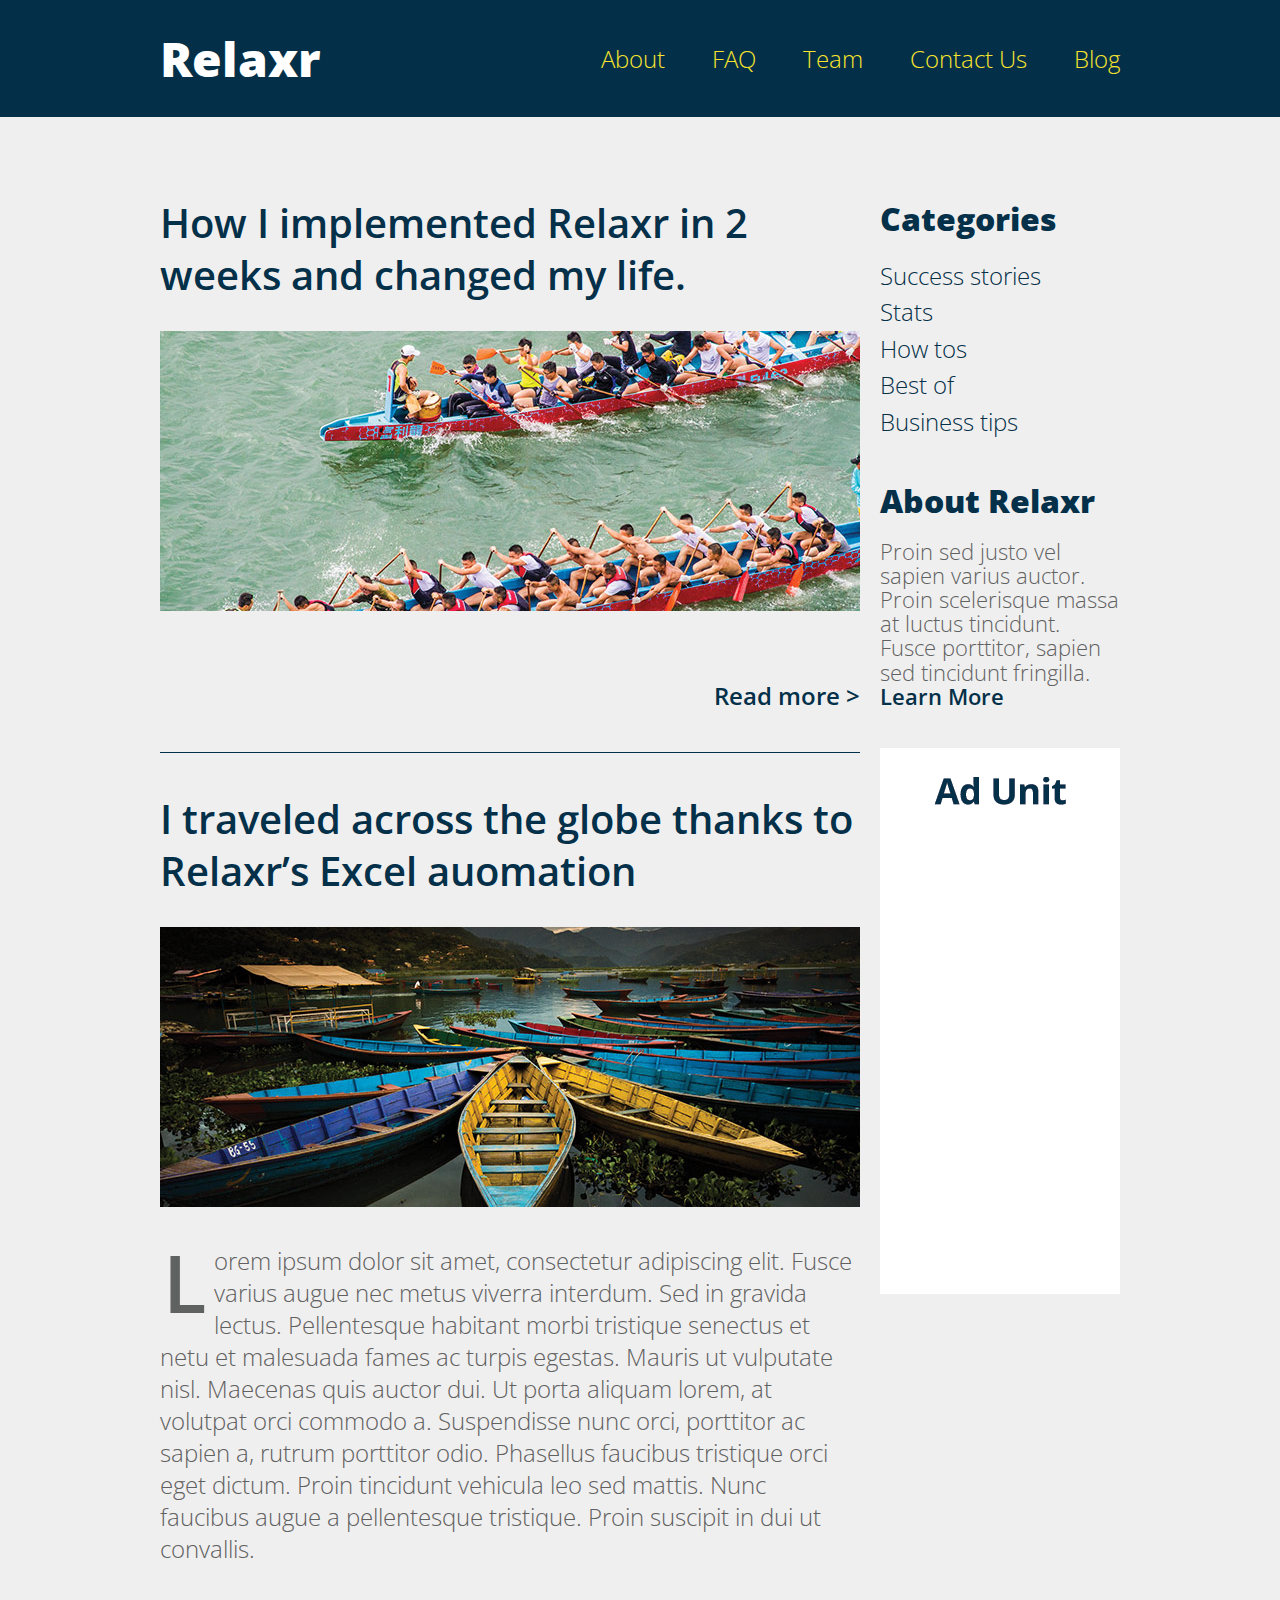
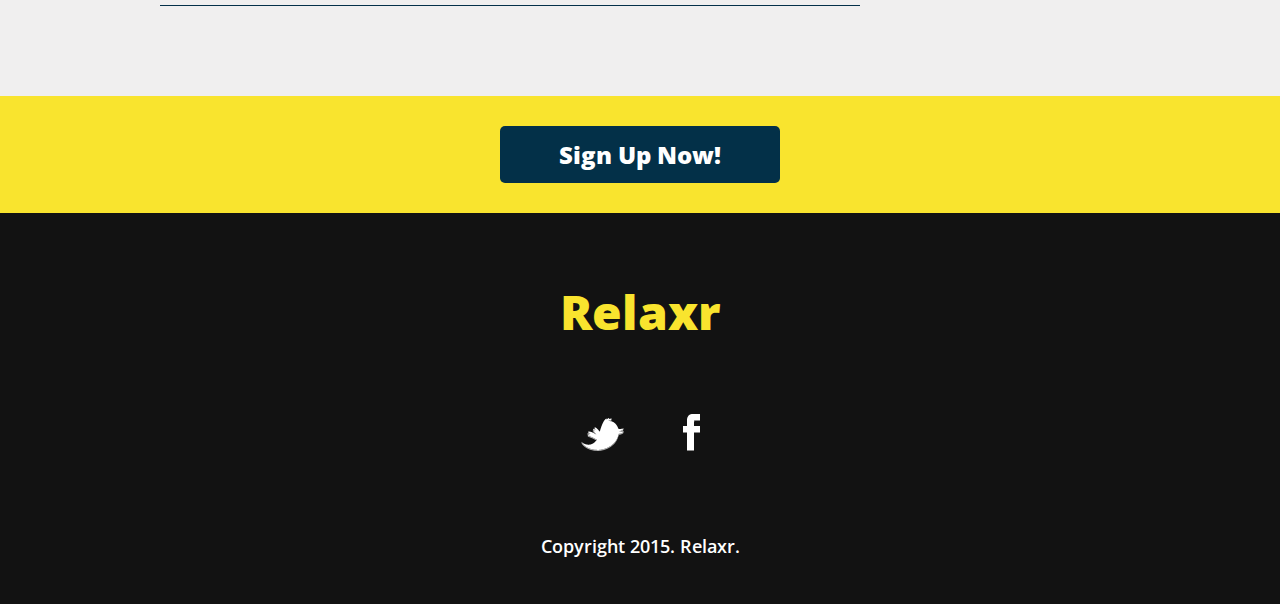
<file: Seng Hwee_week_6_Homework/index.html>
<!DOCTYPE html>
<html lang="en">
	<head>
    	<meta charset="utf-8">
    	<meta name="description" content="The perfect personal assistant. Relaxr does your job for you so you can enjoy life as it is meant to be.">

		<title>Weather Background</title>
		<link href='http://fonts.googleapis.com/css?family=Open+Sans:300italic,300,600,800' rel='stylesheet' type='text/css'>

		<!-- external CSS link -->
		<link rel="stylesheet" href="css/reset.css">
		<link rel="stylesheet" href="css/style.css">
		


	</head>
	<body>
		<header>
			<div class="container">
				<h1 class="logo">Relaxr</h1>
				<nav>
					<ul>
						<li><a href="#">About</a></li>
						<li><a href="#">FAQ</a></li>
						<li><a href="#">Team</a></li>
						<li><a href="#">Contact Us</a></li>
						<li><a href="#">Blog</a></li>
					</ul>
				</nav>
			</div>
		</header>
		<section id="main">
			<div class="container">
				<section id="posts">
					<article class="post">
						<h2><a href="#">How I implemented Relaxr in 2 weeks and changed my life.</a></h2>
						<img src="images/blog_photo1.jpg" alt="Crew Meet">
						<p id="para1">Lorem ipsum dolor sit amet, consectetur adipiscing elit. Fusce varius augue nec metus viverra interdum. Sed in gravida lectus. Pellentesque habitant morbi tristique senectus et netu et malesuada fames ac turpis egestas. Mauris ut vulputate nisl.  Maecenas quis auctor dui. Ut porta aliquam lorem, at volutpat orci commodo a. Suspendisse nunc orci, porttitor ac sapien a, rutrum porttitor odio. Phasellus faucibus tristique orci eget dictum. Proin tincidunt vehicula leo sed mattis. Nunc faucibus augue a pellentesque tristique. Proin suscipit in dui ut convallis.</p>

						<p class="readmore"><a href="#">Read more &gt;</a></p>
						<p class="hide" id="show-this-on-click">Maecenas quis auctor dui. Ut porta aliquam lorem, at volutpat orci commodo a. Suspendisse nunc orci, porttitor ac sapien a, rutrum porttitor odio. Phasellus faucibus tristique orci eget dictum. Proin tincidunt vehicula leo sed mattis. Nunc faucibus augue a pellentesque tristique. Proin suscipit in dui ut convallis.</p>
						<p class="readless hide"><a href="#">Read less &gt;</a></p>
					</article>
					<article class="post">
						<h2><a href="#">I traveled across the globe thanks to Relaxr’s Excel auomation</a></h2>
						<img src="images/blog_photo2.jpg" alt="Canoes">
						<p>Lorem ipsum dolor sit amet, consectetur adipiscing elit. Fusce varius augue nec metus viverra interdum. Sed in gravida lectus. Pellentesque habitant morbi tristique senectus et netu et malesuada fames ac turpis egestas. Mauris ut vulputate nisl.  Maecenas quis auctor dui. Ut porta aliquam lorem, at volutpat orci commodo a. Suspendisse nunc orci, porttitor ac sapien a, rutrum porttitor odio. Phasellus faucibus tristique orci eget dictum. Proin tincidunt vehicula leo sed mattis. Nunc faucibus augue a pellentesque tristique. Proin suscipit in dui ut convallis.</p>

					</article>
				</section><!--
			--><aside id="sidebar">
					<h3>Categories</h3>
					<ul>
						<li><a href="#">Success stories</a></li>
						<li><a href="#">Stats</a></li>
						<li><a href="#">How tos</a></li>
						<li><a href="#">Best of</a></li>
						<li><a href="#">Business tips</a></li>
					</ul>
					<h3>About Relaxr</h3>
					<p>Proin sed justo vel sapien varius auctor. Proin scelerisque massa at luctus tincidunt. Fusce porttitor, sapien sed tincidunt fringilla.<br>
					<a href="#" class="learnmore">Learn More</a> 
					<span class="hide" id="learnmoretext">Here is some more text about this fun thing!</p>
					<img src="images/ad-unit.png" alt="Ad Unit">
				</aside>
			</div>
		</section>

		<aside id="bottom-cta">
			<a class="button blue" href="#">Sign Up Now!</a>
		</aside>
		<footer>
			<h4 class="logo">Relaxr</h4>

			<ul>
				<li><a href="#"><img src="images/twitter.png" alt="Twitter logo"></a></li>
				<li><a href="#"><img src="images/facebook.png" alt="Facebook logo"></a></li>
			</ul>

			<p class="copyright">Copyright 2015. Relaxr.</p>
		</footer>
		
		<script src="http://ajax.googleapis.com/ajax/libs/jquery/2.1.3/jquery.min.js"></script>
		<script type="text/javascript" src="js/readmore.js"></script>
	
	</body>
</html>
</file>
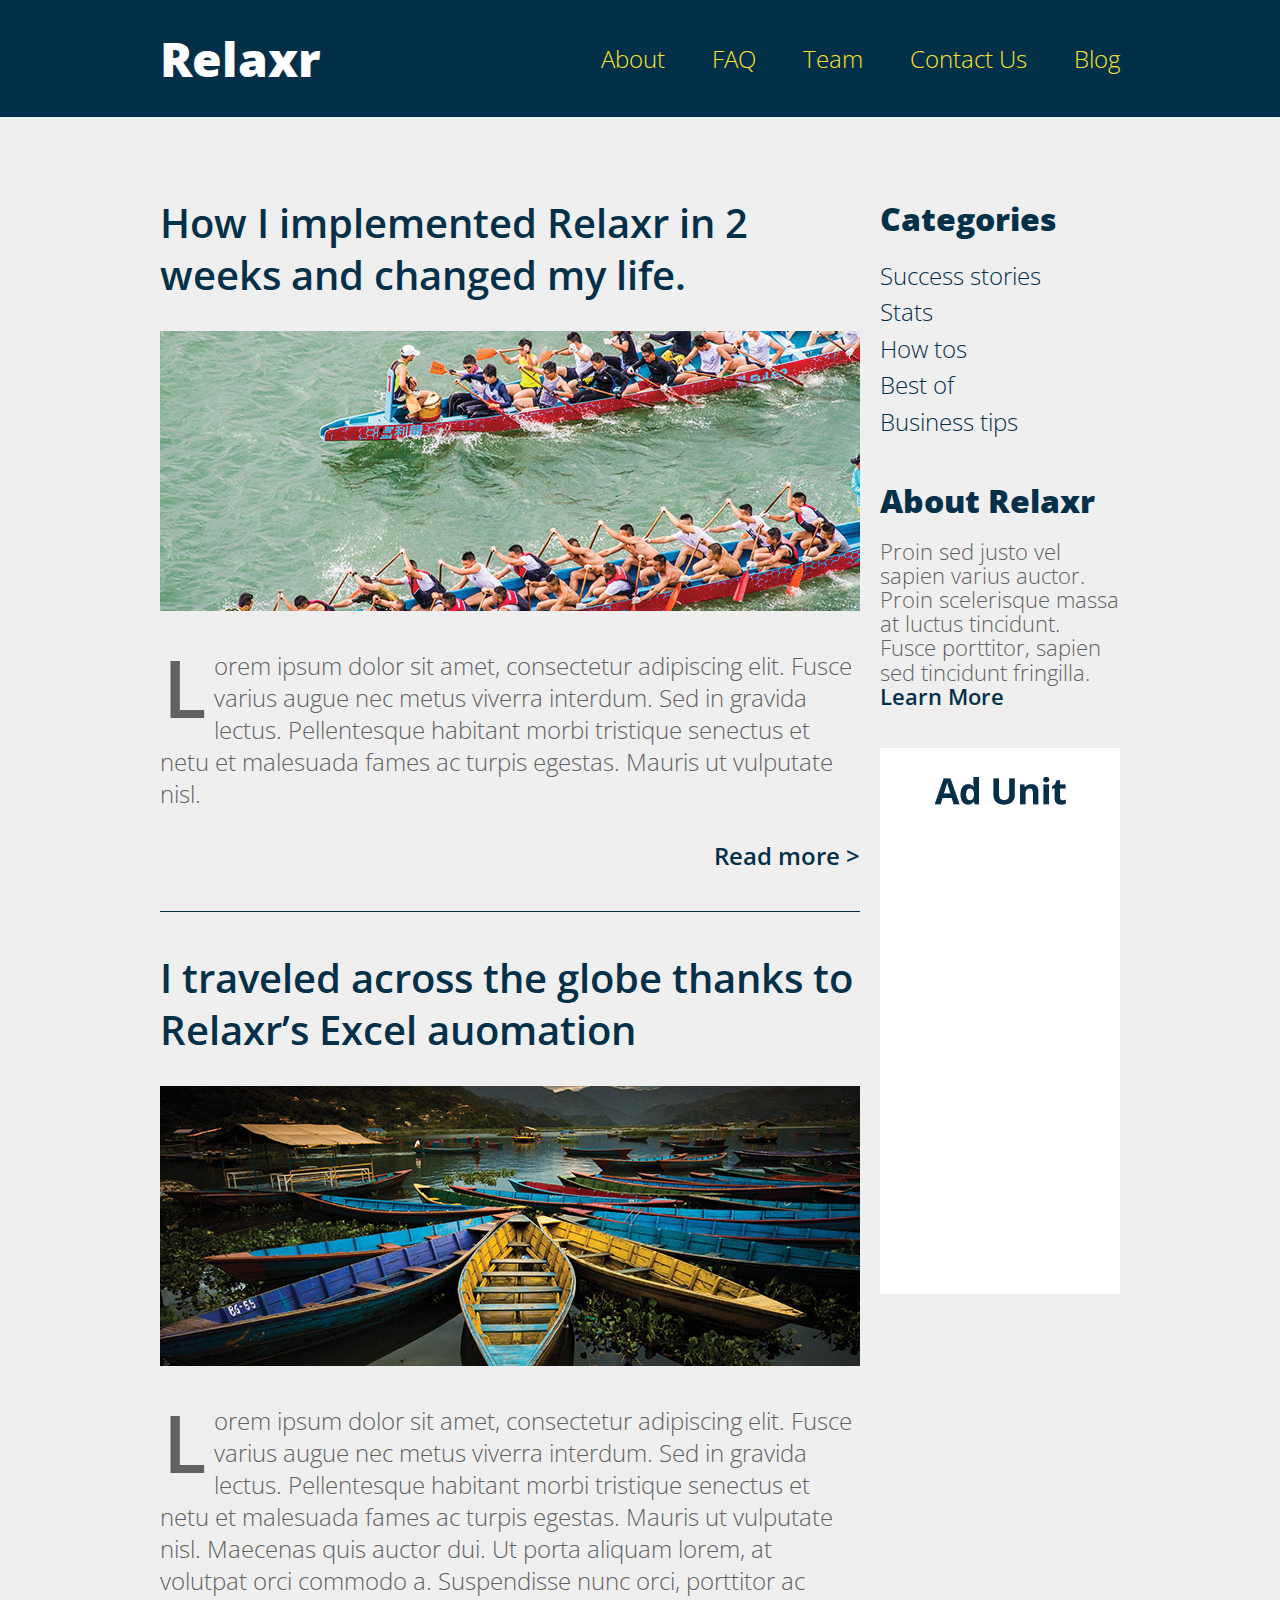
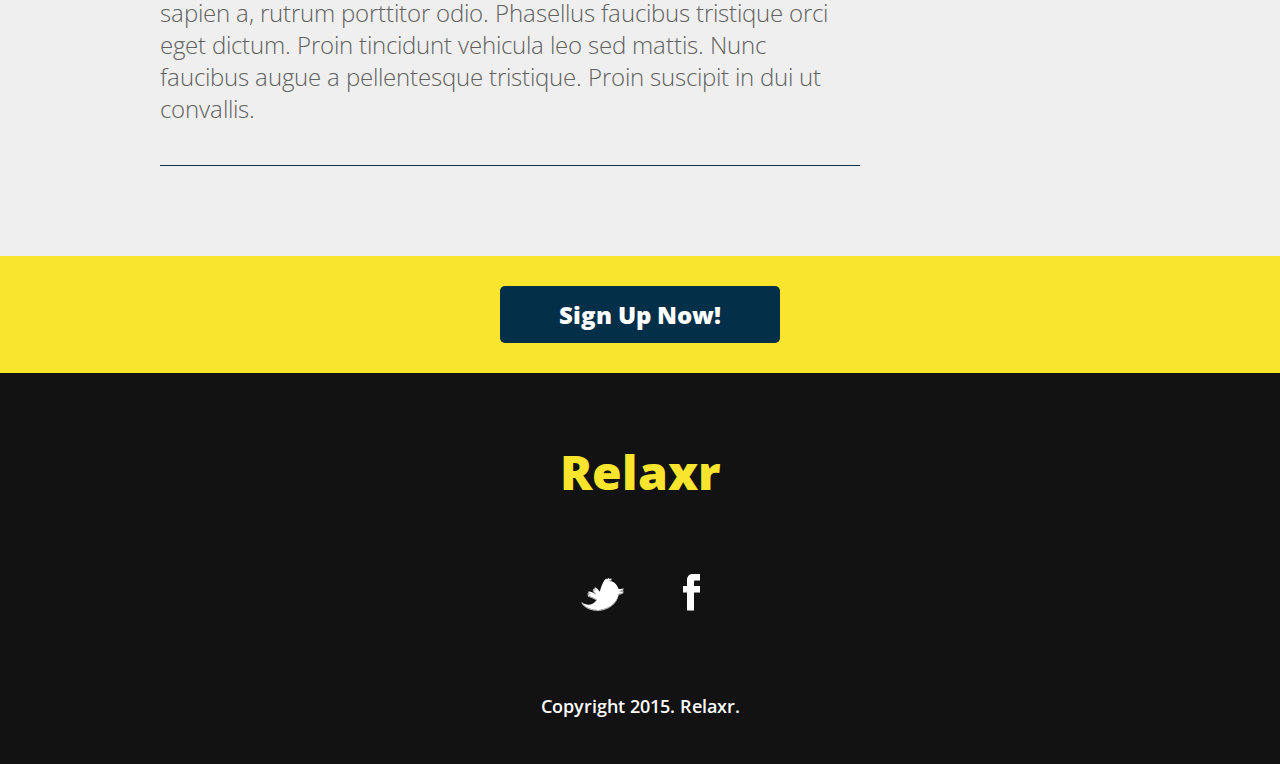
<file: Sherman week 6/index.html>
<!DOCTYPE html>
<html lang="en">
	<head>
    	<meta charset="utf-8">
    	<meta name="description" content="The perfect personal assistant. Relaxr does your job for you so you can enjoy life as it is meant to be.">

		<title>Weather Background</title>
		<link href='http://fonts.googleapis.com/css?family=Open+Sans:300italic,300,600,800' rel='stylesheet' type='text/css'>

		<!-- external CSS link -->
		<link rel="stylesheet" href="css/reset.css">
		<link rel="stylesheet" href="css/style.css">
	</head>
	<body>
		<header>
			<div class="container">
				<h1 class="logo">Relaxr</h1>
				<nav>
					<ul>
						<li><a href="#">About</a></li>
						<li><a href="#">FAQ</a></li>
						<li><a href="#">Team</a></li>
						<li><a href="#">Contact Us</a></li>
						<li><a href="#">Blog</a></li>
					</ul>
				</nav>
			</div>
		</header>
		<section id="main">
			<div class="container">
				<section id="posts">
					<article class="post">
						<h2><a href="#">How I implemented Relaxr in 2 weeks and changed my life.</a></h2>
						<img src="images/blog_photo1.jpg" alt="Crew Meet">
						<p class="full">Lorem ipsum dolor sit amet, consectetur adipiscing elit. Fusce varius augue nec metus viverra interdum. Sed in gravida lectus. Pellentesque habitant morbi tristique senectus et netu et malesuada fames ac turpis egestas. Mauris ut vulputate nisl.  </p>
						<p class="hide">Maecenas quis auctor dui. Ut porta aliquam lorem, at volutpat orci commodo a. Suspendisse nunc orci, porttitor ac sapien a, rutrum porttitor odio. Phasellus faucibus tristique orci eget dictum. Proin tincidunt vehicula leo sed mattis. Nunc faucibus augue a pellentesque tristique. Proin suscipit in dui ut convallis.</p>
						<p class="readless"><a href="#">Read less &gt;</a></p>
						<p class="readmore"><a href="#">Read more &gt;</a></p>
					</article>
					<article class="post">
						<h2><a href="#">I traveled across the globe thanks to Relaxr’s Excel auomation</a></h2>
						<img src="images/blog_photo2.jpg" alt="Canoes">
						<p>Lorem ipsum dolor sit amet, consectetur adipiscing elit. Fusce varius augue nec metus viverra interdum. Sed in gravida lectus. Pellentesque habitant morbi tristique senectus et netu et malesuada fames ac turpis egestas. Mauris ut vulputate nisl.  Maecenas quis auctor dui. Ut porta aliquam lorem, at volutpat orci commodo a. Suspendisse nunc orci, porttitor ac sapien a, rutrum porttitor odio. Phasellus faucibus tristique orci eget dictum. Proin tincidunt vehicula leo sed mattis. Nunc faucibus augue a pellentesque tristique. Proin suscipit in dui ut convallis.</p>

					</article>
				</section><!--
			--><aside id="sidebar">
					<h3>Categories</h3>
					<ul>
						<li><a href="#">Success stories</a></li>
						<li><a href="#">Stats</a></li>
						<li><a href="#">How tos</a></li>
						<li><a href="#">Best of</a></li>
						<li><a href="#">Business tips</a></li>
					</ul>
					<h3>About Relaxr</h3>
					<p>Proin sed justo vel sapien varius auctor. Proin scelerisque massa at luctus tincidunt. Fusce porttitor, sapien sed tincidunt fringilla.<br>
					<a href="#" class="learnmore">Learn More</a> <span class="hideside" id="learnmoretext">Here is some more text about this fun thing!</p>
					<img src="images/ad-unit.png" alt="Ad Unit">
				</aside>
			</div>
		</section>

		<aside id="bottom-cta">
			<a class="button blue" href="#">Sign Up Now!</a>
		</aside>
		<footer>
			<h4 class="logo">Relaxr</h4>

			<ul>
				<li><a href="#"><img src="images/twitter.png" alt="Twitter logo"></a></li>
				<li><a href="#"><img src="images/facebook.png" alt="Facebook logo"></a></li>
			</ul>

			<p class="copyright">Copyright 2015. Relaxr.</p>
		</footer>
		<script src="http://ajax.googleapis.com/ajax/libs/jquery/2.1.3/jquery.min.js"></script>
		<script src="js/relaxr.js"></script>
	</body>
</html>
</file>
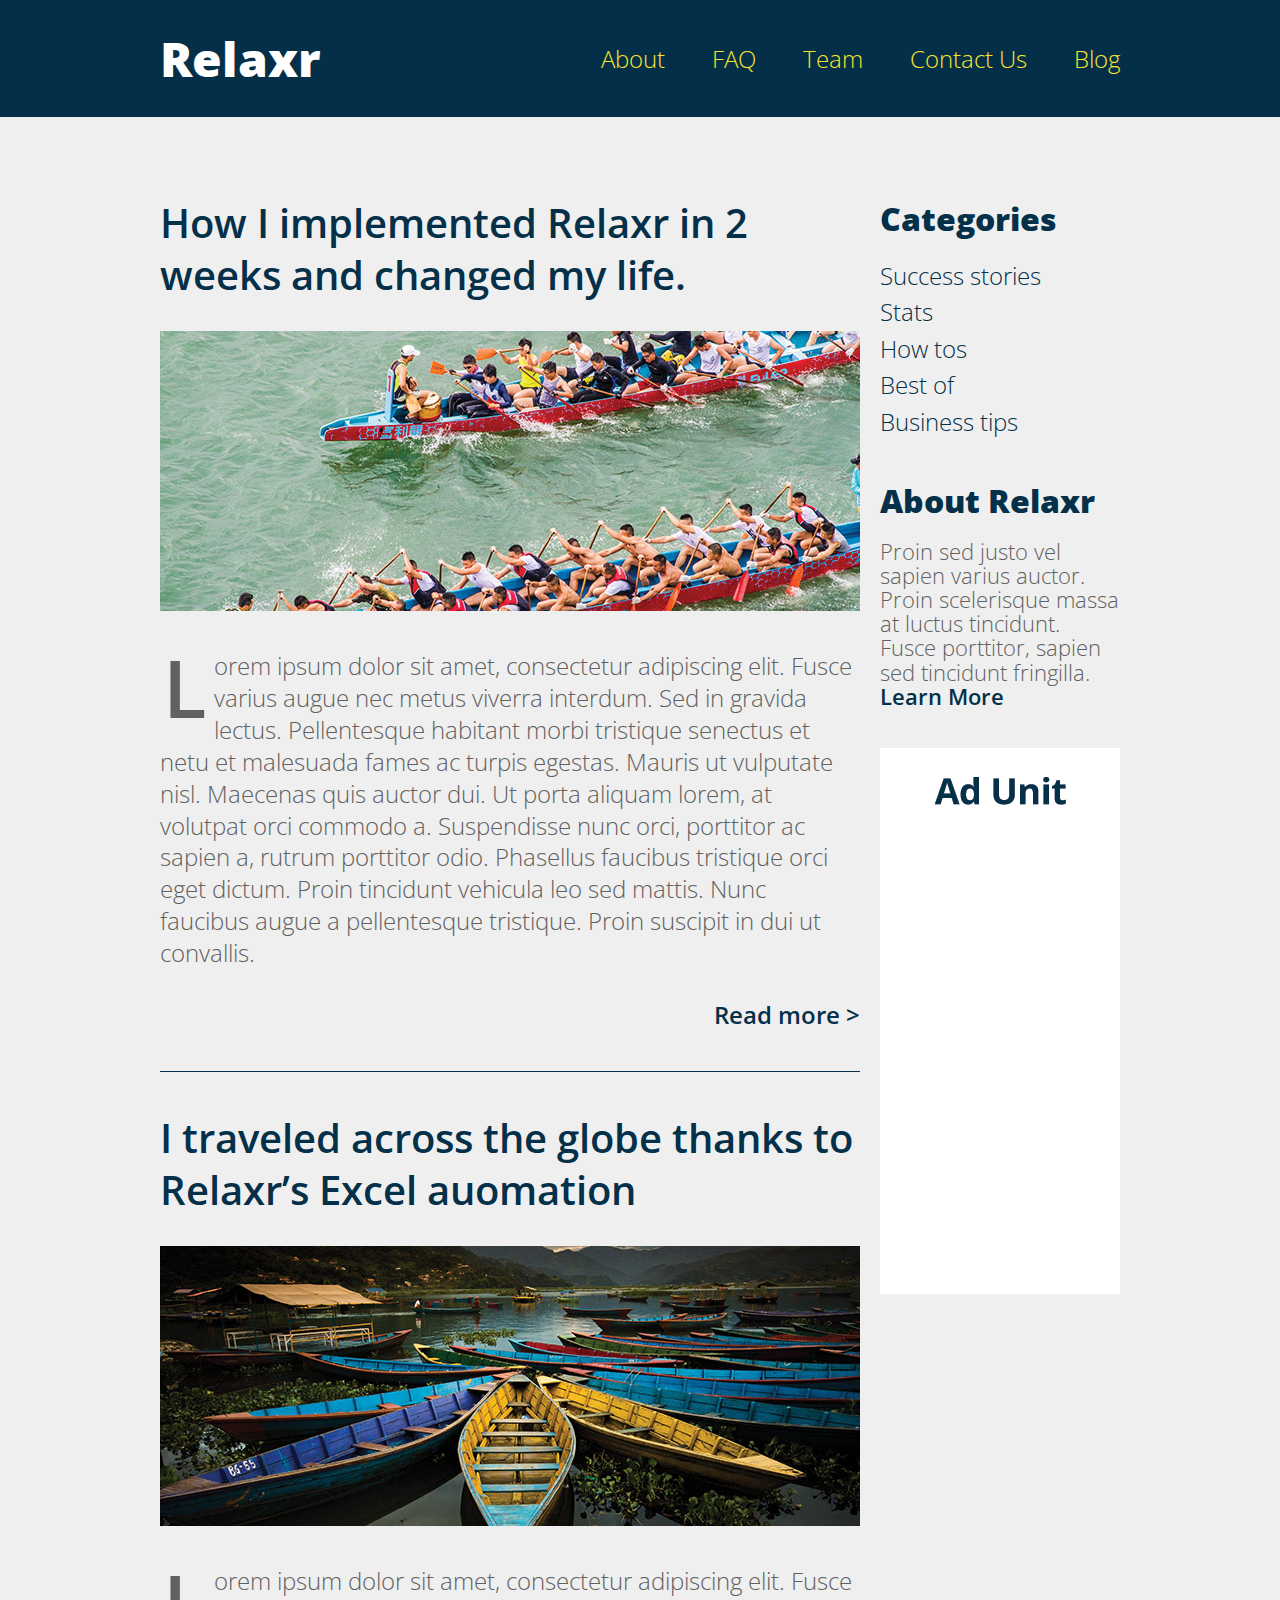
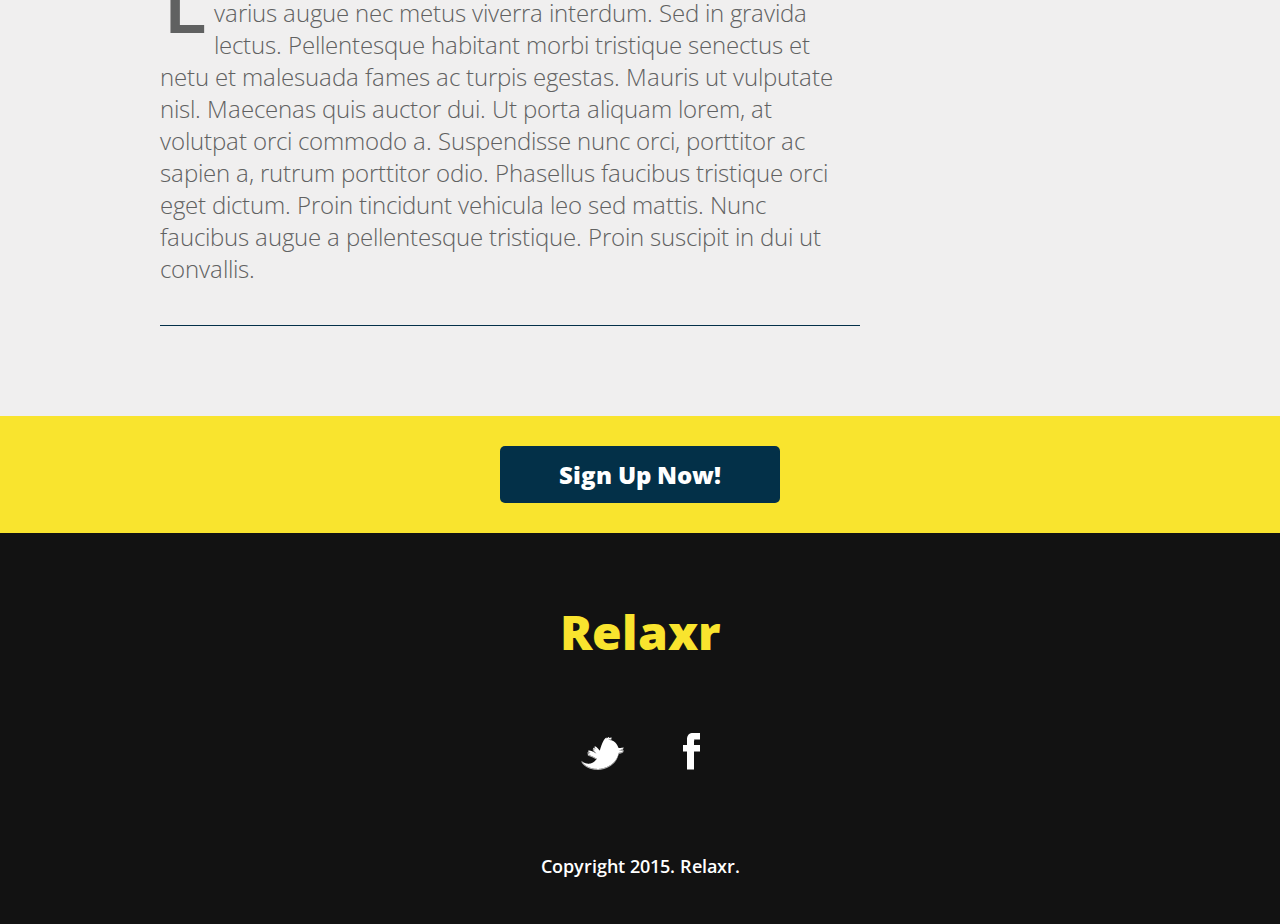
<file: starter_code/index.html>
<!DOCTYPE html>
<html lang="en">
	<head>
    	<meta charset="utf-8">
    	<meta name="description" content="The perfect personal assistant. Relaxr does your job for you so you can enjoy life as it is meant to be.">

		<title>Weather Background</title>
		<link href='http://fonts.googleapis.com/css?family=Open+Sans:300italic,300,600,800' rel='stylesheet' type='text/css'>

		<!-- external CSS link -->
		<link rel="stylesheet" href="css/reset.css">
		<link rel="stylesheet" href="css/style.css">
		<script src="http://ajax.googleapis.com/ajax/libs/jquery/2.1.3/jquery.min.js"></script>
	</head>
	<body>
		<header>
			<div class="container">
				<h1 class="logo">Relaxr</h1>
				<nav>
					<ul>
						<li><a href="#">About</a></li>
						<li><a href="#">FAQ</a></li>
						<li><a href="#">Team</a></li>
						<li><a href="#">Contact Us</a></li>
						<li><a href="#">Blog</a></li>
					</ul>
				</nav>
			</div>
		</header>
		<section id="main">
			<div class="container">
				<section id="posts">
					<article class="post">
						<h2><a href="#">How I implemented Relaxr in 2 weeks and changed my life.</a></h2>
						<img src="images/blog_photo1.jpg" alt="Crew Meet">
						<p>Lorem ipsum dolor sit amet, consectetur adipiscing elit. Fusce varius augue nec metus viverra interdum. Sed in gravida lectus. Pellentesque habitant morbi tristique senectus et netu et malesuada fames ac turpis egestas. Mauris ut vulputate nisl.  Maecenas quis auctor dui. Ut porta aliquam lorem, at volutpat orci commodo a. Suspendisse nunc orci, porttitor ac sapien a, rutrum porttitor odio. Phasellus faucibus tristique orci eget dictum. Proin tincidunt vehicula leo sed mattis. Nunc faucibus augue a pellentesque tristique. Proin suscipit in dui ut convallis.</p>

						<p class="readmore"><a href="#">Read more &gt;</a></p>
						<p class="hide" id="show-this-on-click">Maecenas quis auctor dui. Ut porta aliquam lorem, at volutpat orci commodo a. Suspendisse nunc orci, porttitor ac sapien a, rutrum porttitor odio. Phasellus faucibus tristique orci eget dictum. Proin tincidunt vehicula leo sed mattis. Nunc faucibus augue a pellentesque tristique. Proin suscipit in dui ut convallis.</p>
						<p class="readless hide"><a href="#">Read less &gt;</a></p>
					</article>
					<article class="post">
						<h2><a href="#">I traveled across the globe thanks to Relaxr’s Excel auomation</a></h2>
						<img src="images/blog_photo2.jpg" alt="Canoes">
						<p>Lorem ipsum dolor sit amet, consectetur adipiscing elit. Fusce varius augue nec metus viverra interdum. Sed in gravida lectus. Pellentesque habitant morbi tristique senectus et netu et malesuada fames ac turpis egestas. Mauris ut vulputate nisl.  Maecenas quis auctor dui. Ut porta aliquam lorem, at volutpat orci commodo a. Suspendisse nunc orci, porttitor ac sapien a, rutrum porttitor odio. Phasellus faucibus tristique orci eget dictum. Proin tincidunt vehicula leo sed mattis. Nunc faucibus augue a pellentesque tristique. Proin suscipit in dui ut convallis.</p>

					</article>
				</section><!--
			--><aside id="sidebar">
					<h3>Categories</h3>
					<ul>
						<li><a href="#">Success stories</a></li>
						<li><a href="#">Stats</a></li>
						<li><a href="#">How tos</a></li>
						<li><a href="#">Best of</a></li>
						<li><a href="#">Business tips</a></li>
					</ul>
					<h3>About Relaxr</h3>
					<p>Proin sed justo vel sapien varius auctor. Proin scelerisque massa at luctus tincidunt. Fusce porttitor, sapien sed tincidunt fringilla.<br>
					<a href="#" class="learnmore">Learn More</a> <span class="hide" id="learnmoretext">Here is some more text about this fun thing!</p>
					<img src="images/ad-unit.png" alt="Ad Unit">
				</aside>
			</div>
		</section>

		<aside id="bottom-cta">
			<a class="button blue" href="#">Sign Up Now!</a>
		</aside>
		<footer>
			<h4 class="logo">Relaxr</h4>

			<ul>
				<li><a href="#"><img src="images/twitter.png" alt="Twitter logo"></a></li>
				<li><a href="#"><img src="images/facebook.png" alt="Facebook logo"></a></li>
			</ul>

			<p class="copyright">Copyright 2015. Relaxr.</p>
		</footer>
	</body>
</html>
</file>
<file: faizmaricar/css/style.css>
/*
Project Name: Blank Template
Client: Your Client
Author: Your Name
Developer @GA in NYC
*/


/******************************************
/* SETUP
/*******************************************/

/* Box Model Hack */
* {
  -moz-box-sizing: border-box; /* Firexfox */
  -webkit-box-sizing: border-box; /* Safari/Chrome/iOS/Android */
  box-sizing: border-box; /* IE */
}

/* Clear fix hack */
.clearfix:after {
  content: ".";
  display: block;
  clear: both;
  visibility: hidden;
  line-height: 0;
  height: 0;
}

.clear {
  clear: both;
}

.alignright {
  float: right;
  padding: 0 0 10px 10px; /* note the padding around a right floated image */
}

.alignleft {
  float: left;
  padding: 0 10px 10px 0; /* note the padding around a left floated image */
}

/******************************************
/* BASE STYLES
/*******************************************/

body {
  color: #043049;
  font-size: 26px;
  line-height: 1.4;
  color: #606161;
  font-family: 'Open Sans', Helvetica, Arial, sans-serif;
  font-weight: 300;
  background: #f0efef;
}
a {
  text-decoration: none;
}


/******************************************
/* LAYOUT
/*******************************************/

/* Center the container */
.container {
  width: 960px;
  margin: 0 auto;
}

.logo {
  font-size: 48px;
  font-weight: 800;
}

header {
  background: #033048;
  padding: 25px 0;
  overflow: hidden;
}
header .logo {
  color: #fff;
  float: left;
}

header nav {
  float: right;
  margin-top: 15px;
}
header nav ul li {
  display: inline-block;
  margin: 0 0 0 40px;
  font-size: 24px;
}
header nav ul li a {
  color: #f9e42e;
}
#main {
  margin-top: 80px;
}
#posts {
  width: 700px;
  display: inline-block;
  margin-right: 20px;
  vertical-align: top;
}
#sidebar {
  width: 240px;
  display: inline-block;
  vertical-align: top;
}
.post {
  border-bottom: 1px solid #043049;
  padding-bottom: 40px;
  margin-bottom: 40px;
}
h2 {
  font-weight: 600;
  font-size: 40px;
  line-height: 1.3;
  margin-bottom: 30px;
}
h2 a {
  color: #043049;
}

.post img {
  margin-bottom: 30px;
}
.post p {
  font-size: 24px;
  line-height: 1.333;
  color: #606161;
}
.post p:first-of-type:first-letter {
  float: left;
  font-size: 80px;
  line-height: 65px;
  padding-top: 4px;
  padding-right: 8px;
  padding-left: 3px;
  font-weight: 600;
}
.readmore, .readless {
  text-align: right;
  margin-top: 30px;
}
.readmore a, .readless a {
  color: #043049;
  font-weight: 600;
}

.button {
  border-radius: 5px;
  font-weight: 800;
  padding: 12px 0;
  width: 280px;
  font-size: 28px;
  text-align: center;
  display: block;
  margin: 0 auto;
}
.yellow {
  background: #f9e42e;
  color: #033048;
}
.blue {
  background: #033048;
  color: #fff;
  font-size: 24px;
}

#sidebar h3 {
  font-size: 32px;
  font-weight: 800;
  margin-bottom: 15px;
  color: #043049;
}
#sidebar ul {
  margin-bottom: 40px;
}
#sidebar ul li a {
  color: #043049;
  font-size: 24px;
}
#sidebar p {
  font-size: 22px;
  line-height: 1.1;
  margin-bottom: 40px;
}
#sidebar p a {
  color: #043049;
  font-weight: 600;
}

#bottom-cta {
  background: #f9e42e;
  padding: 30px;
  text-align: center;
  margin-top: 50px;
}

footer {
  background: #121212;
  padding: 65px 0 45px;
  text-align: center;
}
footer .logo {
  color: #f9e42e;
  margin-bottom: 68px;
}
footer ul li {
  display: inline-block;
  list-style: none;
  margin: 0 26px 75px;
}
footer p {
  font-size: 18px;
  color: #fff;
  font-weight: 600;
}
.hide {
  display: none;
}

/******************************************
/* ADDITIONAL STYLES
/*******************************************/
</file>
<file: farid/css/style.css>
/*
Project Name: Blank Template
Client: Your Client
Author: Your Name
Developer @GA in NYC
*/


/******************************************
/* SETUP
/*******************************************/

/* Box Model Hack */
* {
  -moz-box-sizing: border-box; /* Firexfox */
  -webkit-box-sizing: border-box; /* Safari/Chrome/iOS/Android */
  box-sizing: border-box; /* IE */
}

/* Clear fix hack */
.clearfix:after {
  content: ".";
  display: block;
  clear: both;
  visibility: hidden;
  line-height: 0;
  height: 0;
}

.clear {
  clear: both;
}

.alignright {
  float: right;
  padding: 0 0 10px 10px; /* note the padding around a right floated image */
}

.alignleft {
  float: left;
  padding: 0 10px 10px 0; /* note the padding around a left floated image */
}

/******************************************
/* BASE STYLES
/*******************************************/

body {
  color: #043049;
  font-size: 26px;
  line-height: 1.4;
  color: #606161;
  font-family: 'Open Sans', Helvetica, Arial, sans-serif;
  font-weight: 300;
  background: #f0efef;
}
a {
  text-decoration: none;
}


/******************************************
/* LAYOUT
/*******************************************/

/* Center the container */
.container {
  width: 960px;
  margin: 0 auto;
}

.logo {
  font-size: 48px;
  font-weight: 800;
}

header {
  background: #033048;
  padding: 25px 0;
  overflow: hidden;
}
header .logo {
  color: #fff;
  float: left;
}

header nav {
  float: right;
  margin-top: 15px;
}
header nav ul li {
  display: inline-block;
  margin: 0 0 0 40px;
  font-size: 24px;
}
header nav ul li a {
  color: #f9e42e;
}
#main {
  margin-top: 80px;
}
#posts {
  width: 700px;
  display: inline-block;
  margin-right: 20px;
  vertical-align: top;
}
#sidebar {
  width: 240px;
  display: inline-block;
  vertical-align: top;
}
.post {
  border-bottom: 1px solid #043049;
  padding-bottom: 40px;
  margin-bottom: 40px;
}
h2 {
  font-weight: 600;
  font-size: 40px;
  line-height: 1.3;
  margin-bottom: 30px;
}
h2 a {
  color: #043049;
}

.post img {
  margin-bottom: 30px;
}
.post p {
  font-size: 24px;
  line-height: 1.333;
  color: #606161;
}
.post p:first-of-type:first-letter {
  float: left;
  font-size: 80px;
  line-height: 65px;
  padding-top: 4px;
  padding-right: 8px;
  padding-left: 3px;
  font-weight: 600;
}
.readmore, .readless {
  text-align: right;
  margin-top: 30px;
}
.readmore a, .readless a {
  color: #043049;
  font-weight: 600;
}

.button {
  border-radius: 5px;
  font-weight: 800;
  padding: 12px 0;
  width: 280px;
  font-size: 28px;
  text-align: center;
  display: block;
  margin: 0 auto;
}
.yellow {
  background: #f9e42e;
  color: #033048;
}
.blue {
  background: #033048;
  color: #fff;
  font-size: 24px;
}

#sidebar h3 {
  font-size: 32px;
  font-weight: 800;
  margin-bottom: 15px;
  color: #043049;
}
#sidebar ul {
  margin-bottom: 40px;
}
#sidebar ul li a {
  color: #043049;
  font-size: 24px;
}
#sidebar p {
  font-size: 22px;
  line-height: 1.1;
  margin-bottom: 40px;
}
#sidebar p a {
  color: #043049;
  font-weight: 600;
}

#bottom-cta {
  background: #f9e42e;
  padding: 30px;
  text-align: center;
  margin-top: 50px;
}

footer {
  background: #121212;
  padding: 65px 0 45px;
  text-align: center;
}
footer .logo {
  color: #f9e42e;
  margin-bottom: 68px;
}
footer ul li {
  display: inline-block;
  list-style: none;
  margin: 0 26px 75px;
}
footer p {
  font-size: 18px;
  color: #fff;
  font-weight: 600;
}
.hide {
  display: none;
}

/******************************************
/* ADDITIONAL STYLES
/*******************************************/
</file>
<file: gektan/css/style.css>
/*
Project Name: Blank Template
Client: Your Client
Author: Your Name
Developer @GA in NYC
*/


/******************************************
/* SETUP
/*******************************************/

/* Box Model Hack */
* {
  -moz-box-sizing: border-box; /* Firexfox */
  -webkit-box-sizing: border-box; /* Safari/Chrome/iOS/Android */
  box-sizing: border-box; /* IE */
}

/* Clear fix hack */
.clearfix:after {
  content: ".";
  display: block;
  clear: both;
  visibility: hidden;
  line-height: 0;
  height: 0;
}

.clear {
  clear: both;
}

.alignright {
  float: right;
  padding: 0 0 10px 10px; /* note the padding around a right floated image */
}

.alignleft {
  float: left;
  padding: 0 10px 10px 0; /* note the padding around a left floated image */
}

/******************************************
/* BASE STYLES
/*******************************************/

body {
  color: #043049;
  font-size: 26px;
  line-height: 1.4;
  color: #606161;
  font-family: 'Open Sans', Helvetica, Arial, sans-serif;
  font-weight: 300;
  background: #f0efef;
}
a {
  text-decoration: none;
}


/******************************************
/* LAYOUT
/*******************************************/

/* Center the container */
.container {
  width: 960px;
  margin: 0 auto;
}

.logo {
  font-size: 48px;
  font-weight: 800;
}

header {
  background: #033048;
  padding: 25px 0;
  overflow: hidden;
}
header .logo {
  color: #fff;
  float: left;
}

header nav {
  float: right;
  margin-top: 15px;
}
header nav ul li {
  display: inline-block;
  margin: 0 0 0 40px;
  font-size: 24px;
}
header nav ul li a {
  color: #f9e42e;
}
#main {
  margin-top: 80px;
}
#posts {
  width: 700px;
  display: inline-block;
  margin-right: 20px;
  vertical-align: top;
}
#sidebar {
  width: 240px;
  display: inline-block;
  vertical-align: top;
}
.post {
  border-bottom: 1px solid #043049;
  padding-bottom: 40px;
  margin-bottom: 40px;
}
h2 {
  font-weight: 600;
  font-size: 40px;
  line-height: 1.3;
  margin-bottom: 30px;
}
h2 a {
  color: #043049;
}

.post img {
  margin-bottom: 30px;
}
.post p {
  font-size: 24px;
  line-height: 1.333;
  color: #606161;
}
.post p:first-of-type:first-letter {
  float: left;
  font-size: 80px;
  line-height: 65px;
  padding-top: 4px;
  padding-right: 8px;
  padding-left: 3px;
  font-weight: 600;
}
.readmore, .readless {
  text-align: right;
  margin-top: 12px;
}

#show-this-on-click{
    margin-top: 10px;
}

.readmore a, .readless a {
  color: #043049;
  font-weight: 600;
}

.button {
  border-radius: 5px;
  font-weight: 800;
  padding: 12px 0;
  width: 280px;
  font-size: 28px;
  text-align: center;
  display: block;
  margin: 0 auto;
}
.yellow {
  background: #f9e42e;
  color: #033048;
}
.blue {
  background: #033048;
  color: #fff;
  font-size: 24px;
}

#sidebar h3 {
  font-size: 32px;
  font-weight: 800;
  margin-bottom: 15px;
  color: #043049;
}
#sidebar ul {
  margin-bottom: 40px;
}
#sidebar ul li a {
  color: #043049;
  font-size: 24px;
}
#sidebar p {
  font-size: 22px;
  line-height: 1.1;
  margin-bottom: 40px;
}
#sidebar p a {
  color: #043049;
  font-weight: 600;
}

#bottom-cta {
  background: #f9e42e;
  padding: 30px;
  text-align: center;
  margin-top: 50px;
}

footer {
  background: #121212;
  padding: 65px 0 45px;
  text-align: center;
}
footer .logo {
  color: #f9e42e;
  margin-bottom: 68px;
}
footer ul li {
  display: inline-block;
  list-style: none;
  margin: 0 26px 75px;
}
footer p {
  font-size: 18px;
  color: #fff;
  font-weight: 600;
}
.hide {
  display: none;
}

/******************************************
/* ADDITIONAL STYLES
/*******************************************/
</file>
<file: jamie/css/style.css>
/*
Project Name: Blank Template
Client: Your Client
Author: Your Name
Developer @GA in NYC
*/


/******************************************
/* SETUP
/*******************************************/

/* Box Model Hack */
* {
  -moz-box-sizing: border-box; /* Firexfox */
  -webkit-box-sizing: border-box; /* Safari/Chrome/iOS/Android */
  box-sizing: border-box; /* IE */
}

/* Clear fix hack */
.clearfix:after {
  content: ".";
  display: block;
  clear: both;
  visibility: hidden;
  line-height: 0;
  height: 0;
}

.clear {
  clear: both;
}

.alignright {
  float: right;
  padding: 0 0 10px 10px; /* note the padding around a right floated image */
}

.alignleft {
  float: left;
  padding: 0 10px 10px 0; /* note the padding around a left floated image */
}

/******************************************
/* BASE STYLES
/*******************************************/

body {
  color: #043049;
  font-size: 26px;
  line-height: 1.4;
  color: #606161;
  font-family: 'Open Sans', Helvetica, Arial, sans-serif;
  font-weight: 300;
  background: #f0efef;
}
a {
  text-decoration: none;
}


/******************************************
/* LAYOUT
/*******************************************/

/* Center the container */
.container {
  width: 960px;
  margin: 0 auto;
}

.logo {
  font-size: 48px;
  font-weight: 800;
}

header {
  background: #033048;
  padding: 25px 0;
  overflow: hidden;
}
header .logo {
  color: #fff;
  float: left;
}

header nav {
  float: right;
  margin-top: 15px;
}
header nav ul li {
  display: inline-block;
  margin: 0 0 0 40px;
  font-size: 24px;
}
header nav ul li a {
  color: #f9e42e;
}
#main {
  margin-top: 80px;
}
#posts {
  width: 700px;
  display: inline-block;
  margin-right: 20px;
  vertical-align: top;
}
#sidebar {
  width: 240px;
  display: inline-block;
  vertical-align: top;
}
.post {
  border-bottom: 1px solid #043049;
  padding-bottom: 40px;
  margin-bottom: 40px;
}
h2 {
  font-weight: 600;
  font-size: 40px;
  line-height: 1.3;
  margin-bottom: 30px;
}
h2 a {
  color: #043049;
}

.post img {
  margin-bottom: 30px;
}
.post p {
  font-size: 24px;
  line-height: 1.333;
  color: #606161;
}
.post p:first-of-type:first-letter {
  float: left;
  font-size: 80px;
  line-height: 65px;
  padding-top: 4px;
  padding-right: 8px;
  padding-left: 3px;
  font-weight: 600;
}
.readmore, .readless {
  text-align: right;
  margin-top: 30px;
}
.readmore a, .readless a {
  color: #043049;
  font-weight: 600;
}

.button {
  border-radius: 5px;
  font-weight: 800;
  padding: 12px 0;
  width: 280px;
  font-size: 28px;
  text-align: center;
  display: block;
  margin: 0 auto;
}
.yellow {
  background: #f9e42e;
  color: #033048;
}
.blue {
  background: #033048;
  color: #fff;
  font-size: 24px;
}

#sidebar h3 {
  font-size: 32px;
  font-weight: 800;
  margin-bottom: 15px;
  color: #043049;
}
#sidebar ul {
  margin-bottom: 40px;
}
#sidebar ul li a {
  color: #043049;
  font-size: 24px;
}
#sidebar p {
  font-size: 22px;
  line-height: 1.1;
  margin-bottom: 40px;
}
#sidebar p a {
  color: #043049;
  font-weight: 600;
}

#bottom-cta {
  background: #f9e42e;
  padding: 30px;
  text-align: center;
  margin-top: 50px;
}

footer {
  background: #121212;
  padding: 65px 0 45px;
  text-align: center;
}
footer .logo {
  color: #f9e42e;
  margin-bottom: 68px;
}
footer ul li {
  display: inline-block;
  list-style: none;
  margin: 0 26px 75px;
}
footer p {
  font-size: 18px;
  color: #fff;
  font-weight: 600;
}
.hide {
  display: none;
}

/******************************************
/* ADDITIONAL STYLES
/*******************************************/
</file>
<file: kawaljit/css/style.css>
/*
Project Name: Blank Template
Client: Your Client
Author: Your Name
Developer @GA in NYC
*/


/******************************************
/* SETUP
/*******************************************/

/* Box Model Hack */
* {
  -moz-box-sizing: border-box; /* Firexfox */
  -webkit-box-sizing: border-box; /* Safari/Chrome/iOS/Android */
  box-sizing: border-box; /* IE */
}

/* Clear fix hack */
.clearfix:after {
  content: ".";
  display: block;
  clear: both;
  visibility: hidden;
  line-height: 0;
  height: 0;
}

.clear {
  clear: both;
}

.alignright {
  float: right;
  padding: 0 0 10px 10px; /* note the padding around a right floated image */
}

.alignleft {
  float: left;
  padding: 0 10px 10px 0; /* note the padding around a left floated image */
}

/******************************************
/* BASE STYLES
/*******************************************/

body {
  color: #043049;
  font-size: 26px;
  line-height: 1.4;
  color: #606161;
  font-family: 'Open Sans', Helvetica, Arial, sans-serif;
  font-weight: 300;
  background: #f0efef;
}
a {
  text-decoration: none;
}


/******************************************
/* LAYOUT
/*******************************************/

/* Center the container */
.container {
  width: 960px;
  margin: 0 auto;
}

.logo {
  font-size: 48px;
  font-weight: 800;
}

header {
  background: #033048;
  padding: 25px 0;
  overflow: hidden;
}
header .logo {
  color: #fff;
  float: left;
}

header nav {
  float: right;
  margin-top: 15px;
}
header nav ul li {
  display: inline-block;
  margin: 0 0 0 40px;
  font-size: 24px;
}
header nav ul li a {
  color: #f9e42e;
}
#main {
  margin-top: 80px;
}
#posts {
  width: 700px;
  display: inline-block;
  margin-right: 20px;
  vertical-align: top;
}
#sidebar {
  width: 240px;
  display: inline-block;
  vertical-align: top;
}
.post {
  border-bottom: 1px solid #043049;
  padding-bottom: 40px;
  margin-bottom: 40px;
}
h2 {
  font-weight: 600;
  font-size: 40px;
  line-height: 1.3;
  margin-bottom: 30px;
}
h2 a {
  color: #043049;
}

.post img {
  margin-bottom: 30px;
}
.post p {
  font-size: 24px;
  line-height: 1.333;
  color: #606161;
}
.post p:first-of-type:first-letter {
  float: left;
  font-size: 80px;
  line-height: 65px;
  padding-top: 4px;
  padding-right: 8px;
  padding-left: 3px;
  font-weight: 600;
}
.readmore, .readless {
  text-align: right;
  margin-top: 30px;
}
.readmore a, .readless a {
  color: #043049;
  font-weight: 600;
}

.button {
  border-radius: 5px;
  font-weight: 800;
  padding: 12px 0;
  width: 280px;
  font-size: 28px;
  text-align: center;
  display: block;
  margin: 0 auto;
}
.yellow {
  background: #f9e42e;
  color: #033048;
}
.blue {
  background: #033048;
  color: #fff;
  font-size: 24px;
}

#sidebar h3 {
  font-size: 32px;
  font-weight: 800;
  margin-bottom: 15px;
  color: #043049;
}
#sidebar ul {
  margin-bottom: 40px;
}
#sidebar ul li a {
  color: #043049;
  font-size: 24px;
}
#sidebar p {
  font-size: 22px;
  line-height: 1.1;
  margin-bottom: 40px;
}
#sidebar p a {
  color: #043049;
  font-weight: 600;
}

#bottom-cta {
  background: #f9e42e;
  padding: 30px;
  text-align: center;
  margin-top: 50px;
}

footer {
  background: #121212;
  padding: 65px 0 45px;
  text-align: center;
}
footer .logo {
  color: #f9e42e;
  margin-bottom: 68px;
}
footer ul li {
  display: inline-block;
  list-style: none;
  margin: 0 26px 75px;
}
footer p {
  font-size: 18px;
  color: #fff;
  font-weight: 600;
}
.hide {
  display: none;
}

/******************************************
/* ADDITIONAL STYLES
/*******************************************/
</file>
<file: leeyee/css/style.css>
/*
Project Name: Blank Template
Client: Your Client
Author: Your Name
Developer @GA in NYC
*/


/******************************************
/* SETUP
/*******************************************/

/* Box Model Hack */
* {
  -moz-box-sizing: border-box; /* Firexfox */
  -webkit-box-sizing: border-box; /* Safari/Chrome/iOS/Android */
  box-sizing: border-box; /* IE */
}

/* Clear fix hack */
.clearfix:after {
  content: ".";
  display: block;
  clear: both;
  visibility: hidden;
  line-height: 0;
  height: 0;
}

.clear {
  clear: both;
}

.alignright {
  float: right;
  padding: 0 0 10px 10px; /* note the padding around a right floated image */
}

.alignleft {
  float: left;
  padding: 0 10px 10px 0; /* note the padding around a left floated image */
}

/******************************************
/* BASE STYLES
/*******************************************/

body {
  color: #043049;
  font-size: 26px;
  line-height: 1.4;
  color: #606161;
  font-family: 'Open Sans', Helvetica, Arial, sans-serif;
  font-weight: 300;
  background: #f0efef;
}
a {
  text-decoration: none;
}


/******************************************
/* LAYOUT
/*******************************************/

/* Center the container */
.container {
  width: 960px;
  margin: 0 auto;
}

.logo {
  font-size: 48px;
  font-weight: 800;
}

header {
  background: #033048;
  padding: 25px 0;
  overflow: hidden;
}
header .logo {
  color: #fff;
  float: left;
}

header nav {
  float: right;
  margin-top: 15px;
}
header nav ul li {
  display: inline-block;
  margin: 0 0 0 40px;
  font-size: 24px;
}
header nav ul li a {
  color: #f9e42e;
}
#main {
  margin-top: 80px;
}
#posts {
  width: 700px;
  display: inline-block;
  margin-right: 20px;
  vertical-align: top;
}
#sidebar {
  width: 240px;
  display: inline-block;
  vertical-align: top;
}
.post {
  border-bottom: 1px solid #043049;
  padding-bottom: 40px;
  margin-bottom: 40px;
}
h2 {
  font-weight: 600;
  font-size: 40px;
  line-height: 1.3;
  margin-bottom: 30px;
}
h2 a {
  color: #043049;
}

.post img {
  margin-bottom: 30px;
}
.post p {
  font-size: 24px;
  line-height: 1.333;
  color: #606161;
}
.post p:first-of-type:first-letter {
  float: left;
  font-size: 80px;
  line-height: 65px;
  padding-top: 4px;
  padding-right: 8px;
  padding-left: 3px;
  font-weight: 600;
}
.readmore, .readless {
  text-align: right;
  margin-top: 30px;
}
.readmore a, .readless a {
  color: #043049;
  font-weight: 600;
}

.button {
  border-radius: 5px;
  font-weight: 800;
  padding: 12px 0;
  width: 280px;
  font-size: 28px;
  text-align: center;
  display: block;
  margin: 0 auto;
}
.yellow {
  background: #f9e42e;
  color: #033048;
}
.blue {
  background: #033048;
  color: #fff;
  font-size: 24px;
}

#sidebar h3 {
  font-size: 32px;
  font-weight: 800;
  margin-bottom: 15px;
  color: #043049;
}
#sidebar ul {
  margin-bottom: 40px;
}
#sidebar ul li a {
  color: #043049;
  font-size: 24px;
}
#sidebar p {
  font-size: 22px;
  line-height: 1.1;
  margin-bottom: 40px;
}
#sidebar p a {
  color: #043049;
  font-weight: 600;
}

#bottom-cta {
  background: #f9e42e;
  padding: 30px;
  text-align: center;
  margin-top: 50px;
}

footer {
  background: #121212;
  padding: 65px 0 45px;
  text-align: center;
}
footer .logo {
  color: #f9e42e;
  margin-bottom: 68px;
}
footer ul li {
  display: inline-block;
  list-style: none;
  margin: 0 26px 75px;
}
footer p {
  font-size: 18px;
  color: #fff;
  font-weight: 600;
}
.hide {
  display: none;
}

/******************************************
/* ADDITIONAL STYLES
/*******************************************/
</file>
<file: sarena/css/style.css>
/*
Project Name: Blank Template
Client: Your Client
Author: Your Name
Developer @GA in NYC
*/


/******************************************
/* SETUP
/*******************************************/

/* Box Model Hack */
* {
  -moz-box-sizing: border-box; /* Firexfox */
  -webkit-box-sizing: border-box; /* Safari/Chrome/iOS/Android */
  box-sizing: border-box; /* IE */
}

/* Clear fix hack */
.clearfix:after {
  content: ".";
  display: block;
  clear: both;
  visibility: hidden;
  line-height: 0;
  height: 0;
}

.clear {
  clear: both;
}

.alignright {
  float: right;
  padding: 0 0 10px 10px; /* note the padding around a right floated image */
}

.alignleft {
  float: left;
  padding: 0 10px 10px 0; /* note the padding around a left floated image */
}

/******************************************
/* BASE STYLES
/*******************************************/

body {
  color: #043049;
  font-size: 26px;
  line-height: 1.4;
  color: #606161;
  font-family: 'Open Sans', Helvetica, Arial, sans-serif;
  font-weight: 300;
  background: #f0efef;
}
a {
  text-decoration: none;
}


/******************************************
/* LAYOUT
/*******************************************/

/* Center the container */
.container {
  width: 960px;
  margin: 0 auto;
}

.logo {
  font-size: 48px;
  font-weight: 800;
}

header {
  background: #033048;
  padding: 25px 0;
  overflow: hidden;
}
header .logo {
  color: #fff;
  float: left;
}

header nav {
  float: right;
  margin-top: 15px;
}
header nav ul li {
  display: inline-block;
  margin: 0 0 0 40px;
  font-size: 24px;
}
header nav ul li a {
  color: #f9e42e;
}
#main {
  margin-top: 80px;
}
#posts {
  width: 700px;
  display: inline-block;
  margin-right: 20px;
  vertical-align: top;
}
#sidebar {
  width: 240px;
  display: inline-block;
  vertical-align: top;
}
.post {
  border-bottom: 1px solid #043049;
  padding-bottom: 40px;
  margin-bottom: 40px;
}
h2 {
  font-weight: 600;
  font-size: 40px;
  line-height: 1.3;
  margin-bottom: 30px;
}
h2 a {
  color: #043049;
}

.post img {
  margin-bottom: 30px;
}
.post p {
  font-size: 24px;
  line-height: 1.333;
  color: #606161;
}
.post p:first-of-type:first-letter {
  float: left;
  font-size: 80px;
  line-height: 65px;
  padding-top: 4px;
  padding-right: 8px;
  padding-left: 3px;
  font-weight: 600;
}
.readmore, .readless {
  text-align: right;
  margin-top: 30px;
}
.readmore a, .readless a {
  color: #043049;
  font-weight: 600;
}

.button {
  border-radius: 5px;
  font-weight: 800;
  padding: 12px 0;
  width: 280px;
  font-size: 28px;
  text-align: center;
  display: block;
  margin: 0 auto;
}
.yellow {
  background: #f9e42e;
  color: #033048;
}
.blue {
  background: #033048;
  color: #fff;
  font-size: 24px;
}

#sidebar h3 {
  font-size: 32px;
  font-weight: 800;
  margin-bottom: 15px;
  color: #043049;
}
#sidebar ul {
  margin-bottom: 40px;
}
#sidebar ul li a {
  color: #043049;
  font-size: 24px;
}
#sidebar p {
  font-size: 22px;
  line-height: 1.1;
  margin-bottom: 40px;
}
#sidebar p a {
  color: #043049;
  font-weight: 600;
}

#bottom-cta {
  background: #f9e42e;
  padding: 30px;
  text-align: center;
  margin-top: 50px;
}

footer {
  background: #121212;
  padding: 65px 0 45px;
  text-align: center;
}
footer .logo {
  color: #f9e42e;
  margin-bottom: 68px;
}
footer ul li {
  display: inline-block;
  list-style: none;
  margin: 0 26px 75px;
}
footer p {
  font-size: 18px;
  color: #fff;
  font-weight: 600;
}
.hide {
  display: none;
}

/******************************************
/* ADDITIONAL STYLES
/*******************************************/
</file>
<file: Seng Hwee_week_6_Homework/css/style.css>
/*
Project Name: Blank Template
Client: Your Client
Author: Your Name
Developer @GA in NYC
*/


/******************************************
/* SETUP
/*******************************************/

/* Box Model Hack */
* {
  -moz-box-sizing: border-box; /* Firexfox */
  -webkit-box-sizing: border-box; /* Safari/Chrome/iOS/Android */
  box-sizing: border-box; /* IE */
}

/* Clear fix hack */
.clearfix:after {
  content: ".";
  display: block;
  clear: both;
  visibility: hidden;
  line-height: 0;
  height: 0;
}

.clear {
  clear: both;
}

.alignright {
  float: right;
  padding: 0 0 10px 10px; /* note the padding around a right floated image */
}

.alignleft {
  float: left;
  padding: 0 10px 10px 0; /* note the padding around a left floated image */
}

/******************************************
/* BASE STYLES
/*******************************************/

body {
  color: #043049;
  font-size: 26px;
  line-height: 1.4;
  color: #606161;
  font-family: 'Open Sans', Helvetica, Arial, sans-serif;
  font-weight: 300;
  background: #f0efef;
}
a {
  text-decoration: none;
}


/******************************************
/* LAYOUT
/*******************************************/

/* Center the container */
.container {
  width: 960px;
  margin: 0 auto;
}

.logo {
  font-size: 48px;
  font-weight: 800;
}

header {
  background: #033048;
  padding: 25px 0;
  overflow: hidden;
}
header .logo {
  color: #fff;
  float: left;
}

header nav {
  float: right;
  margin-top: 15px;
}
header nav ul li {
  display: inline-block;
  margin: 0 0 0 40px;
  font-size: 24px;
}
header nav ul li a {
  color: #f9e42e;
}
#main {
  margin-top: 80px;
}
#posts {
  width: 700px;
  display: inline-block;
  margin-right: 20px;
  vertical-align: top;
}
#sidebar {
  width: 240px;
  display: inline-block;
  vertical-align: top;
}
.post {
  border-bottom: 1px solid #043049;
  padding-bottom: 40px;
  margin-bottom: 40px;
}
h2 {
  font-weight: 600;
  font-size: 40px;
  line-height: 1.3;
  margin-bottom: 30px;
}
h2 a {
  color: #043049;
}

.post img {
  margin-bottom: 30px;
}
.post p {
  font-size: 24px;
  line-height: 1.333;
  color: #606161;
}
.post p:first-of-type:first-letter {
  float: left;
  font-size: 80px;
  line-height: 65px;
  padding-top: 4px;
  padding-right: 8px;
  padding-left: 3px;
  font-weight: 600;
}
.readmore, .readless {
  text-align: right;
  margin-top: 30px;
}
.readmore a, .readless a {
  color: #043049;
  font-weight: 600;
}

.button {
  border-radius: 5px;
  font-weight: 800;
  padding: 12px 0;
  width: 280px;
  font-size: 28px;
  text-align: center;
  display: block;
  margin: 0 auto;
}
.yellow {
  background: #f9e42e;
  color: #033048;
}
.blue {
  background: #033048;
  color: #fff;
  font-size: 24px;
}

#sidebar h3 {
  font-size: 32px;
  font-weight: 800;
  margin-bottom: 15px;
  color: #043049;
}
#sidebar ul {
  margin-bottom: 40px;
}
#sidebar ul li a {
  color: #043049;
  font-size: 24px;
}
#sidebar p {
  font-size: 22px;
  line-height: 1.1;
  margin-bottom: 40px;
}
#sidebar p a {
  color: #043049;
  font-weight: 600;
}

#bottom-cta {
  background: #f9e42e;
  padding: 30px;
  text-align: center;
  margin-top: 50px;
}

footer {
  background: #121212;
  padding: 65px 0 45px;
  text-align: center;
}
footer .logo {
  color: #f9e42e;
  margin-bottom: 68px;
}
footer ul li {
  display: inline-block;
  list-style: none;
  margin: 0 26px 75px;
}
footer p {
  font-size: 18px;
  color: #fff;
  font-weight: 600;
}
.hide {
  display: none;
}



/******************************************
/* ADDITIONAL STYLES
/*******************************************/
</file>
<file: Sherman week 6/css/style.css>
/*
Project Name: Blank Template
Client: Your Client
Author: Your Name
Developer @GA in NYC
*/


/******************************************
/* SETUP
/*******************************************/

/* Box Model Hack */
* {
  -moz-box-sizing: border-box; /* Firexfox */
  -webkit-box-sizing: border-box; /* Safari/Chrome/iOS/Android */
  box-sizing: border-box; /* IE */
}

/* Clear fix hack */
.clearfix:after {
  content: ".";
  display: block;
  clear: both;
  visibility: hidden;
  line-height: 0;
  height: 0;
}

.clear {
  clear: both;
}

.alignright {
  float: right;
  padding: 0 0 10px 10px; /* note the padding around a right floated image */
}

.alignleft {
  float: left;
  padding: 0 10px 10px 0; /* note the padding around a left floated image */
}

/******************************************
/* BASE STYLES
/*******************************************/

body {
  color: #043049;
  font-size: 26px;
  line-height: 1.4;
  color: #606161;
  font-family: 'Open Sans', Helvetica, Arial, sans-serif;
  font-weight: 300;
  background: #f0efef;
}
a {
  text-decoration: none;
}


/******************************************
/* LAYOUT
/*******************************************/

/* Center the container */
.container {
  width: 960px;
  margin: 0 auto;
}

.logo {
  font-size: 48px;
  font-weight: 800;
}

header {
  background: #033048;
  padding: 25px 0;
  overflow: hidden;
}
header .logo {
  color: #fff;
  float: left;
}

header nav {
  float: right;
  margin-top: 15px;
}
header nav ul li {
  display: inline-block;
  margin: 0 0 0 40px;
  font-size: 24px;
}
header nav ul li a {
  color: #f9e42e;
}
#main {
  margin-top: 80px;
}
#posts {
  width: 700px;
  display: inline-block;
  margin-right: 20px;
  vertical-align: top;
}
#sidebar {
  width: 240px;
  display: inline-block;
  vertical-align: top;
}
.post {
  border-bottom: 1px solid #043049;
  padding-bottom: 40px;
  margin-bottom: 40px;
}
h2 {
  font-weight: 600;
  font-size: 40px;
  line-height: 1.3;
  margin-bottom: 30px;
}
h2 a {
  color: #043049;
}

.post img {
  margin-bottom: 30px;
}
.post p {
  font-size: 24px;
  line-height: 1.333;
  color: #606161;

}

.post p:first-of-type:first-letter{
  float: left;
  font-size: 80px;
  line-height: 65px;
  padding-top: 4px;
  padding-right: 8px;
  padding-left: 3px;
  font-weight: 600;
}

.readmore, .readless {
  text-align: right;
  margin-top: 30px;
}
.readmore a, .readless a {
  color: #043049;
  font-weight: 600;
}

.button {
  border-radius: 5px;
  font-weight: 800;
  padding: 12px 0;
  width: 280px;
  font-size: 28px;
  text-align: center;
  display: block;
  margin: 0 auto;
}
.yellow {
  background: #f9e42e;
  color: #033048;
}
.blue {
  background: #033048;
  color: #fff;
  font-size: 24px;
}

#sidebar h3 {
  font-size: 32px;
  font-weight: 800;
  margin-bottom: 15px;
  color: #043049;
}
#sidebar ul {
  margin-bottom: 40px;
}
#sidebar ul li a {
  color: #043049;
  font-size: 24px;
}
#sidebar p {
  font-size: 22px;
  line-height: 1.1;
  margin-bottom: 40px;
}
#sidebar p a {
  color: #043049;
  font-weight: 600;
}

#bottom-cta {
  background: #f9e42e;
  padding: 30px;
  text-align: center;
  margin-top: 50px;
}

footer {
  background: #121212;
  padding: 65px 0 45px;
  text-align: center;
}
footer .logo {
  color: #f9e42e;
  margin-bottom: 68px;
}
footer ul li {
  display: inline-block;
  list-style: none;
  margin: 0 26px 75px;
}
footer p {
  font-size: 18px;
  color: #fff;
  font-weight: 600;
}
.hide {
  display: none;
}

.readless{
  display: none;
}

.hideside{
  display: none;
}

/******************************************
/* ADDITIONAL STYLES
/*******************************************/
</file>
<file: starter_code/css/style.css>
/*
Project Name: Blank Template
Client: Your Client
Author: Your Name
Developer @GA in NYC
*/


/******************************************
/* SETUP
/*******************************************/

/* Box Model Hack */
* {
  -moz-box-sizing: border-box; /* Firexfox */
  -webkit-box-sizing: border-box; /* Safari/Chrome/iOS/Android */
  box-sizing: border-box; /* IE */
}

/* Clear fix hack */
.clearfix:after {
  content: ".";
  display: block;
  clear: both;
  visibility: hidden;
  line-height: 0;
  height: 0;
}

.clear {
  clear: both;
}

.alignright {
  float: right;
  padding: 0 0 10px 10px; /* note the padding around a right floated image */
}

.alignleft {
  float: left;
  padding: 0 10px 10px 0; /* note the padding around a left floated image */
}

/******************************************
/* BASE STYLES
/*******************************************/

body {
  color: #043049;
  font-size: 26px;
  line-height: 1.4;
  color: #606161;
  font-family: 'Open Sans', Helvetica, Arial, sans-serif;
  font-weight: 300;
  background: #f0efef;
}
a {
  text-decoration: none;
}


/******************************************
/* LAYOUT
/*******************************************/

/* Center the container */
.container {
  width: 960px;
  margin: 0 auto;
}

.logo {
  font-size: 48px;
  font-weight: 800;
}

header {
  background: #033048;
  padding: 25px 0;
  overflow: hidden;
}
header .logo {
  color: #fff;
  float: left;
}

header nav {
  float: right;
  margin-top: 15px;
}
header nav ul li {
  display: inline-block;
  margin: 0 0 0 40px;
  font-size: 24px;
}
header nav ul li a {
  color: #f9e42e;
}
#main {
  margin-top: 80px;
}
#posts {
  width: 700px;
  display: inline-block;
  margin-right: 20px;
  vertical-align: top;
}
#sidebar {
  width: 240px;
  display: inline-block;
  vertical-align: top;
}
.post {
  border-bottom: 1px solid #043049;
  padding-bottom: 40px;
  margin-bottom: 40px;
}
h2 {
  font-weight: 600;
  font-size: 40px;
  line-height: 1.3;
  margin-bottom: 30px;
}
h2 a {
  color: #043049;
}

.post img {
  margin-bottom: 30px;
}
.post p {
  font-size: 24px;
  line-height: 1.333;
  color: #606161;
}
.post p:first-of-type:first-letter {
  float: left;
  font-size: 80px;
  line-height: 65px;
  padding-top: 4px;
  padding-right: 8px;
  padding-left: 3px;
  font-weight: 600;
}
.readmore, .readless {
  text-align: right;
  margin-top: 30px;
}
.readmore a, .readless a {
  color: #043049;
  font-weight: 600;
}

.button {
  border-radius: 5px;
  font-weight: 800;
  padding: 12px 0;
  width: 280px;
  font-size: 28px;
  text-align: center;
  display: block;
  margin: 0 auto;
}
.yellow {
  background: #f9e42e;
  color: #033048;
}
.blue {
  background: #033048;
  color: #fff;
  font-size: 24px;
}

#sidebar h3 {
  font-size: 32px;
  font-weight: 800;
  margin-bottom: 15px;
  color: #043049;
}
#sidebar ul {
  margin-bottom: 40px;
}
#sidebar ul li a {
  color: #043049;
  font-size: 24px;
}
#sidebar p {
  font-size: 22px;
  line-height: 1.1;
  margin-bottom: 40px;
}
#sidebar p a {
  color: #043049;
  font-weight: 600;
}

#bottom-cta {
  background: #f9e42e;
  padding: 30px;
  text-align: center;
  margin-top: 50px;
}

footer {
  background: #121212;
  padding: 65px 0 45px;
  text-align: center;
}
footer .logo {
  color: #f9e42e;
  margin-bottom: 68px;
}
footer ul li {
  display: inline-block;
  list-style: none;
  margin: 0 26px 75px;
}
footer p {
  font-size: 18px;
  color: #fff;
  font-weight: 600;
}
.hide {
  display: none;
}

/******************************************
/* ADDITIONAL STYLES
/*******************************************/
</file>
